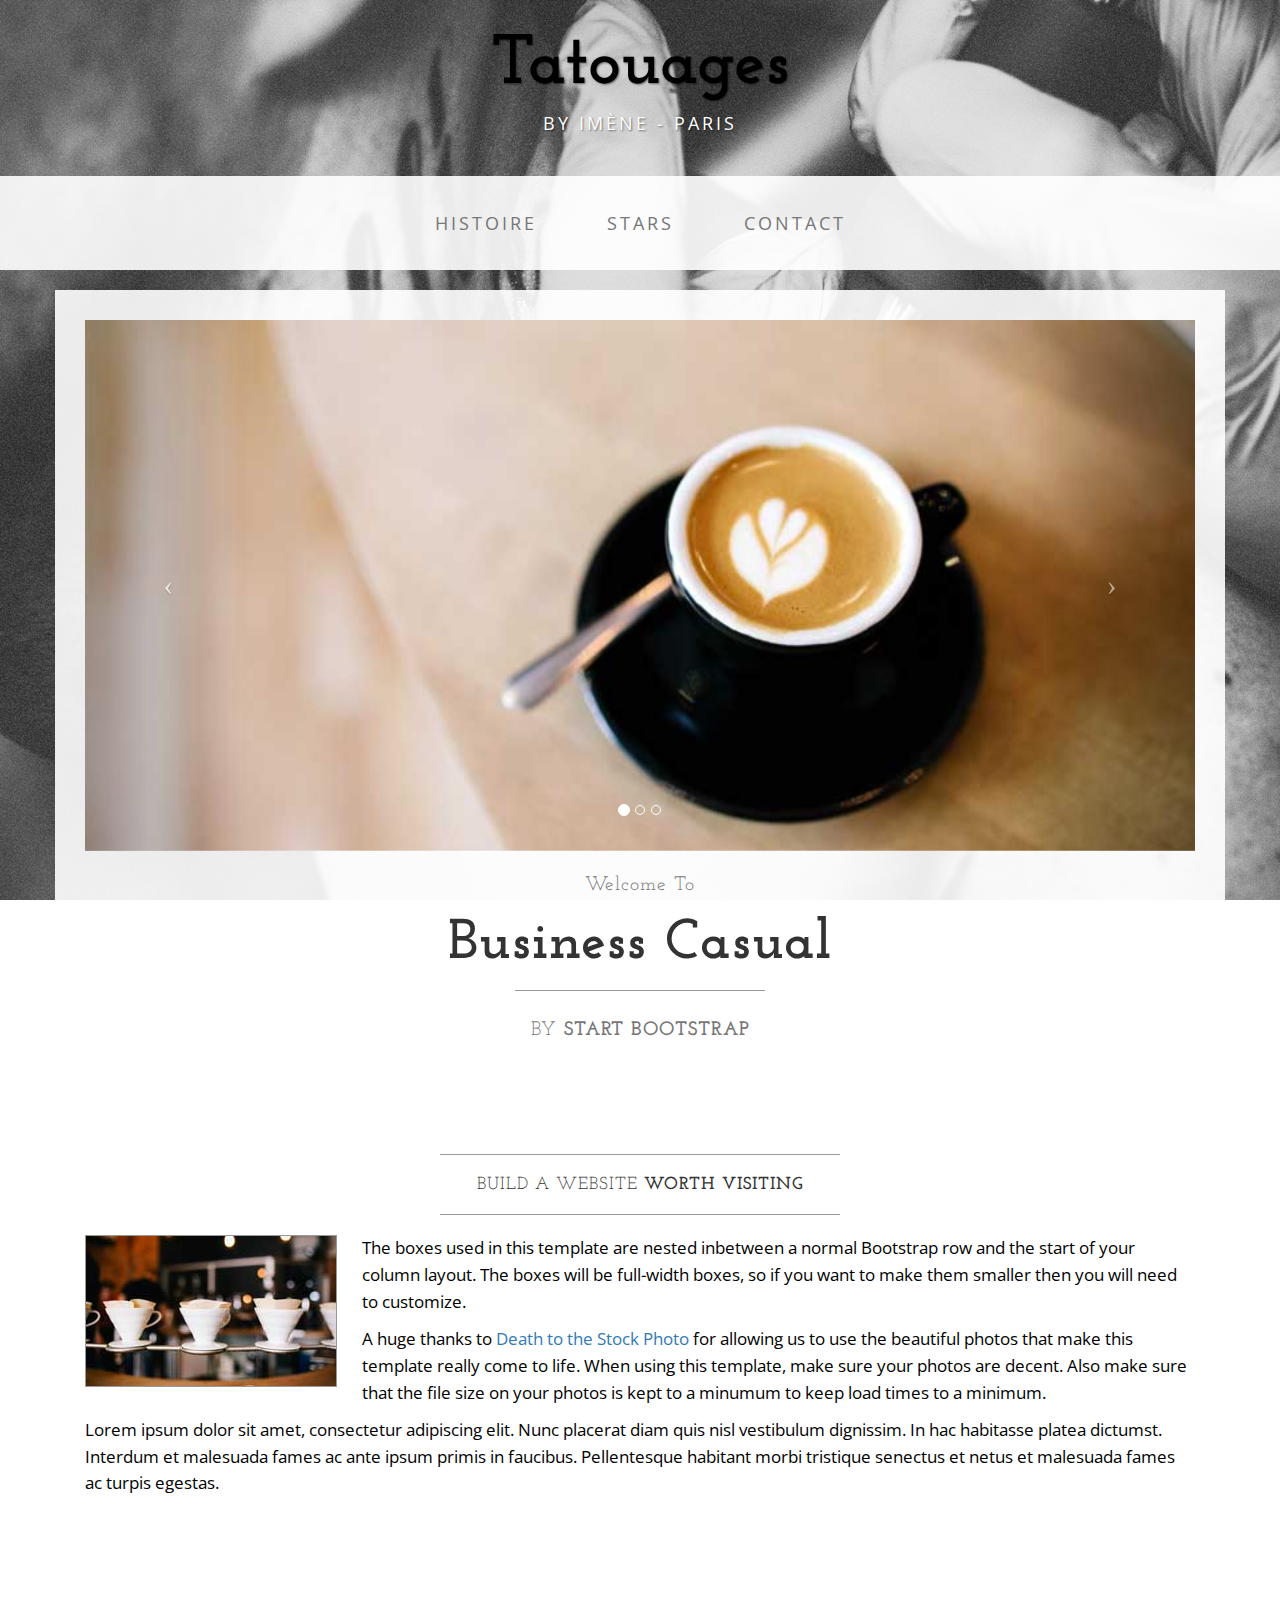
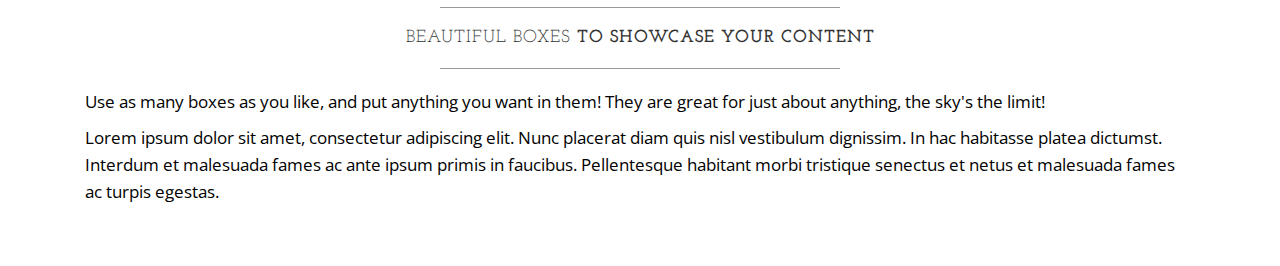
<file: index.html>
<!DOCTYPE html>
<html lang="en">

<head>

    <meta charset="utf-8">
    <meta http-equiv="X-UA-Compatible" content="IE=edge">
    <meta name="viewport" content="width=device-width, initial-scale=1">
    <meta name="description" content="">
    <meta name="author" content="">

    <title>Tatouage By Imène</title>

    <!-- Bootstrap Core CSS -->
    <link href="css/bootstrap.min.css" rel="stylesheet">

    <!-- Custom CSS -->
    <link href="css/business-casual.css" rel="stylesheet">

    <!-- Fonts -->
    <link href="http://fonts.googleapis.com/css?family=Open+Sans:300italic,400italic,600italic,700italic,800italic,400,300,600,700,800" rel="stylesheet" type="text/css">
    <link href="http://fonts.googleapis.com/css?family=Josefin+Slab:100,300,400,600,700,100italic,300italic,400italic,600italic,700italic" rel="stylesheet" type="text/css">


</head>

<body>

    <div class="brand" id="MainTitleScript">Tatouages</div>
    <div class="address-bar">by Imène - Paris</div>

    <!-- MENU -->
    <nav class="navbar navbar-default" role="navigation">
        <div class="container">
            <!-- Brand and toggle get grouped for better mobile display -->
            <div class="navbar-header">
                <button type="button" class="navbar-toggle" data-toggle="collapse" data-target="#bs-example-navbar-collapse-1">
                    <span class="sr-only">Toggle navigation</span>
                    <span class="icon-bar"></span>
                    <span class="icon-bar"></span>
                    <span class="icon-bar"></span>
                </button>
                <!-- navbar-brand is hidden on larger screens, but visible when the menu is collapsed -->
                <a class="navbar-brand" href="index.html">Business Casual</a>
            </div>
            <!-- Collect the nav links, forms, and other content for toggling -->
            <div class="collapse navbar-collapse" id="bs-example-navbar-collapse-1">
                <ul class="nav navbar-nav">
<!--
                    <li>
                        <a href="index.html">Acceuil</a>
                    </li>
-->
                    <li>
                        <a href="histoire.html">Histoire</a>
                    </li>
                    <li>
                        <a href="stars.html">Stars</a>
                    </li>
                    <li>
                        <a href="contact.html">Contact</a>
                    </li>
                </ul>
            </div>
            <!-- /.navbar-collapse -->
        </div>
        <!-- /.container -->
    </nav>

    <div class="container">

        <div class="row">
            <div class="box">
                <div class="col-lg-12 text-center">
                    <div id="carousel-example-generic" class="carousel slide">
                        <!-- Indicators -->
                        <ol class="carousel-indicators hidden-xs">
                            <li data-target="#carousel-example-generic" data-slide-to="0" class="active"></li>
                            <li data-target="#carousel-example-generic" data-slide-to="1"></li>
                            <li data-target="#carousel-example-generic" data-slide-to="2"></li>
                        </ol>

                        <!-- Wrapper for slides -->
                        <div class="carousel-inner">
                            <div class="item active">
                                <img class="img-responsive img-full" src="img/slide-1.jpg" alt="">
                            </div>
                            <div class="item">
                                <img class="img-responsive img-full" src="img/slide-2.jpg" alt="">
                            </div>
                            <div class="item">
                                <img class="img-responsive img-full" src="img/slide-3.jpg" alt="">
                            </div>
                        </div>

                        <!-- Controls -->
                        <a class="left carousel-control" href="#carousel-example-generic" data-slide="prev">
                            <span class="icon-prev"></span>
                        </a>
                        <a class="right carousel-control" href="#carousel-example-generic" data-slide="next">
                            <span class="icon-next"></span>
                        </a>
                    </div>
                    <h2 class="brand-before">
                        <small>Welcome to</small>
                    </h2>
                    <h1 class="brand-name">Business Casual</h1>
                    <hr class="tagline-divider">
                    <h2>
                        <small>By
                            <strong>Start Bootstrap</strong>
                        </small>
                    </h2>
                </div>
            </div>
        </div>

        <div class="row">
            <div class="box">
                <div class="col-lg-12">
                    <hr>
                    <h2 class="intro-text text-center">Build a website
                        <strong>worth visiting</strong>
                    </h2>
                    <hr>
                    <img class="img-responsive img-border img-left" src="img/intro-pic.jpg" alt="">
                    <hr class="visible-xs">
                    <p>The boxes used in this template are nested inbetween a normal Bootstrap row and the start of your column layout. The boxes will be full-width boxes, so if you want to make them smaller then you will need to customize.</p>
                    <p>A huge thanks to <a href="http://join.deathtothestockphoto.com/" target="_blank">Death to the Stock Photo</a> for allowing us to use the beautiful photos that make this template really come to life. When using this template, make sure your photos are decent. Also make sure that the file size on your photos is kept to a minumum to keep load times to a minimum.</p>
                    <p>Lorem ipsum dolor sit amet, consectetur adipiscing elit. Nunc placerat diam quis nisl vestibulum dignissim. In hac habitasse platea dictumst. Interdum et malesuada fames ac ante ipsum primis in faucibus. Pellentesque habitant morbi tristique senectus et netus et malesuada fames ac turpis egestas.</p>
                </div>
            </div>
        </div>

        <div class="row">
            <div class="box">
                <div class="col-lg-12">
                    <hr>
                    <h2 class="intro-text text-center">Beautiful boxes
                        <strong>to showcase your content</strong>
                    </h2>
                    <hr>
                    <p>Use as many boxes as you like, and put anything you want in them! They are great for just about anything, the sky's the limit!</p>
                    <p>Lorem ipsum dolor sit amet, consectetur adipiscing elit. Nunc placerat diam quis nisl vestibulum dignissim. In hac habitasse platea dictumst. Interdum et malesuada fames ac ante ipsum primis in faucibus. Pellentesque habitant morbi tristique senectus et netus et malesuada fames ac turpis egestas.</p>
                </div>
            </div>
        </div>

    </div>
    <!-- /.container -->



    <!-- jQuery -->
    <script src="js/jquery.js"></script>

    <!-- Bootstrap Core JavaScript -->
    <script src="js/bootstrap.min.js"></script>

    <!-- Script to Activate the Carousel -->
    <script>
    $('.carousel').carousel({
        interval: 5000 //changes the speed
    })
    </script>

</body>

</html>
</file>
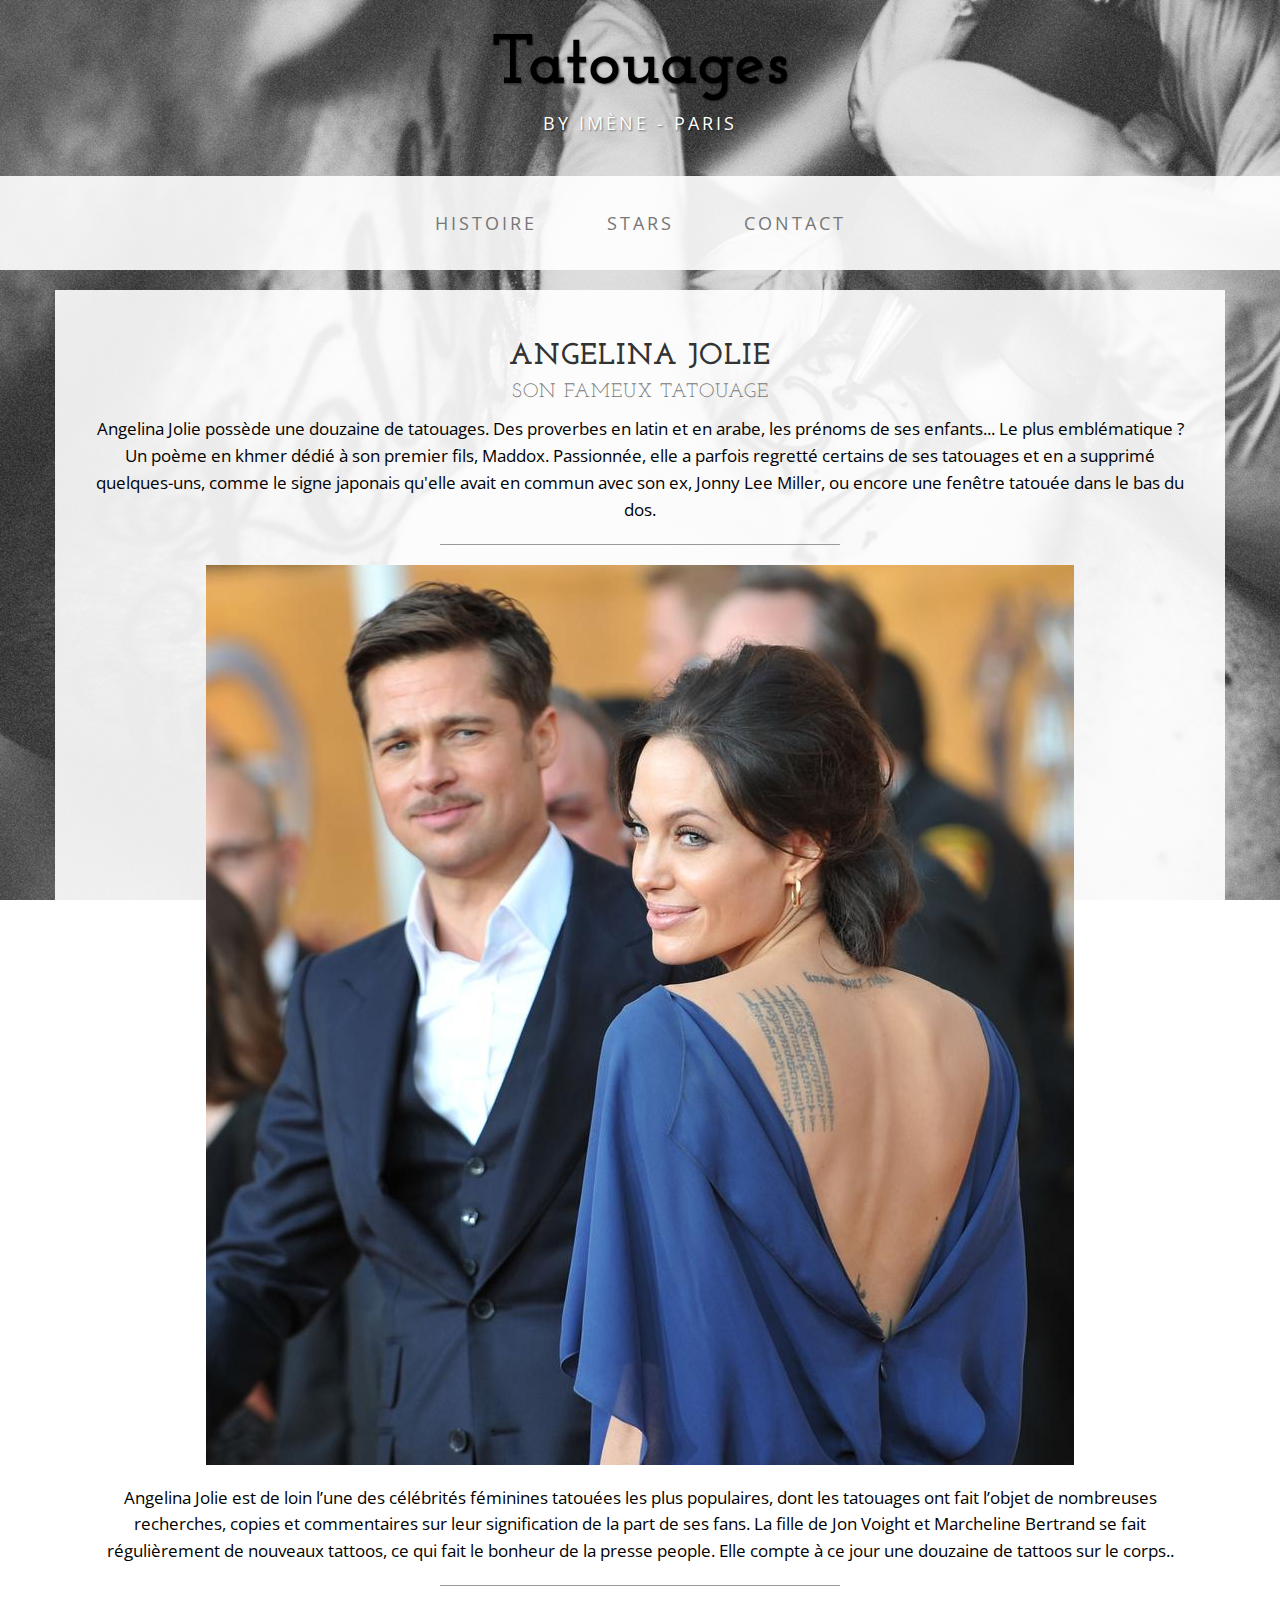
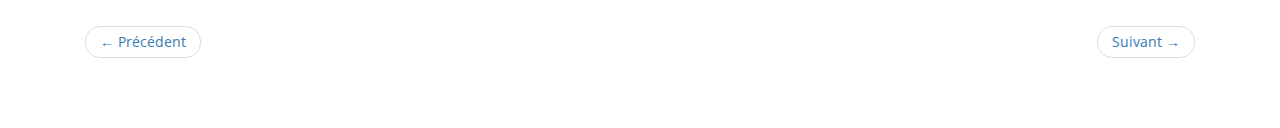
<file: angelina.html>
<!DOCTYPE html>
<html lang="en">

<head>

    <meta charset="utf-8">
    <meta http-equiv="X-UA-Compatible" content="IE=edge">
    <meta name="viewport" content="width=device-width, initial-scale=1">
    <meta name="description" content="">
    <meta name="author" content="">

    <title>Blog - Business Casual - Start Bootstrap Theme</title>

    <!-- Bootstrap Core CSS -->
    <link href="css/bootstrap.min.css" rel="stylesheet">

    <!-- Custom CSS -->
    <link href="css/business-casual.css" rel="stylesheet">

    <!-- Fonts -->
    <link href="http://fonts.googleapis.com/css?family=Open+Sans:300italic,400italic,600italic,700italic,800italic,400,300,600,700,800" rel="stylesheet" type="text/css">
    <link href="http://fonts.googleapis.com/css?family=Josefin+Slab:100,300,400,600,700,100italic,300italic,400italic,600italic,700italic" rel="stylesheet" type="text/css">

    <!-- HTML5 Shim and Respond.js IE8 support of HTML5 elements and media queries -->
    <!-- WARNING: Respond.js doesn't work if you view the page via file:// -->
    <!--[if lt IE 9]>
        <script src="https://oss.maxcdn.com/libs/html5shiv/3.7.0/html5shiv.js"></script>
        <script src="https://oss.maxcdn.com/libs/respond.js/1.4.2/respond.min.js"></script>
    <![endif]-->

</head>

<body>

    <div class="brand" id="MainTitleScript">Tatouages</div>
    <div class="address-bar">by Imène - Paris</div>

    <!-- MENU -->
    <nav class="navbar navbar-default" role="navigation">
        <div class="container">
            <!-- Brand and toggle get grouped for better mobile display -->
            <div class="navbar-header">
                <button type="button" class="navbar-toggle" data-toggle="collapse" data-target="#bs-example-navbar-collapse-1">
                    <span class="sr-only">Toggle navigation</span>
                    <span class="icon-bar"></span>
                    <span class="icon-bar"></span>
                    <span class="icon-bar"></span>
                </button>
                <!-- navbar-brand is hidden on larger screens, but visible when the menu is collapsed -->
                <a class="navbar-brand" href="index.html">Business Casual</a>
            </div>
            <!-- Collect the nav links, forms, and other content for toggling -->
            <div class="collapse navbar-collapse" id="bs-example-navbar-collapse-1">
                <ul class="nav navbar-nav">
<!--
                    <li>
                        <a href="index.html">Acceuil</a>
                    </li>
-->
                    <li>
                        <a href="histoire.html">Histoire</a>
                    </li>
                    <li>
                        <a href="stars.html">Stars</a>
                    </li>
                    <li>
                        <a href="contact.html">Contact</a>
                    </li>
                </ul>
            </div>
            <!-- /.navbar-collapse -->
        </div>
        <!-- /.container -->
    </nav>

    <div class="container">

        <div class="row">
            <div class="box">

               
                <div class="col-lg-12 text-center">
                    <h2>Angelina Jolie
                        <br>
                        <small>Son fameux tatouage</small>
                    </h2>
                    <p>Angelina Jolie possède une douzaine de tatouages. Des proverbes en latin et en arabe, les prénoms de ses enfants... Le plus emblématique ? Un poème en khmer dédié à son premier fils, Maddox. Passionnée, elle a parfois regretté certains de ses tatouages et en a supprimé quelques-uns, comme le signe japonais qu'elle avait en commun avec son ex, Jonny Lee Miller, ou encore une fenêtre tatouée dans le bas du dos.</p>
                    <hr>
                </div>
                <div class="col-lg-12 text-center">
                    <img  src="img/angelina.jpg" alt="">
                    <br><br>
                    <p>Angelina Jolie est de loin l’une des célébrités féminines tatouées les plus populaires, dont les tatouages ont fait l’objet de nombreuses recherches, copies et commentaires sur leur signification de la part de ses fans. La fille de Jon Voight et Marcheline Bertrand se fait régulièrement de nouveaux tattoos, ce qui fait le bonheur de la presse people. Elle compte à ce jour une douzaine de tattoos sur le corps..</p>
                    <hr>
                </div>
                <div class="col-lg-12 text-center">
                    <ul class="pager">
                        <li class="previous"><a href="stars.html">&larr; Précédent</a>
                        </li>
                        <li class="next"><a href="stars.html">Suivant &rarr;</a>
                        </li>
                    </ul>
                </div>
            </div>
        </div>

    </div>
    <!-- /.container -->



    <!-- jQuery -->
    <script src="js/jquery.js"></script>

    <!-- Bootstrap Core JavaScript -->
    <script src="js/bootstrap.min.js"></script>

</body>

</html>
</file>
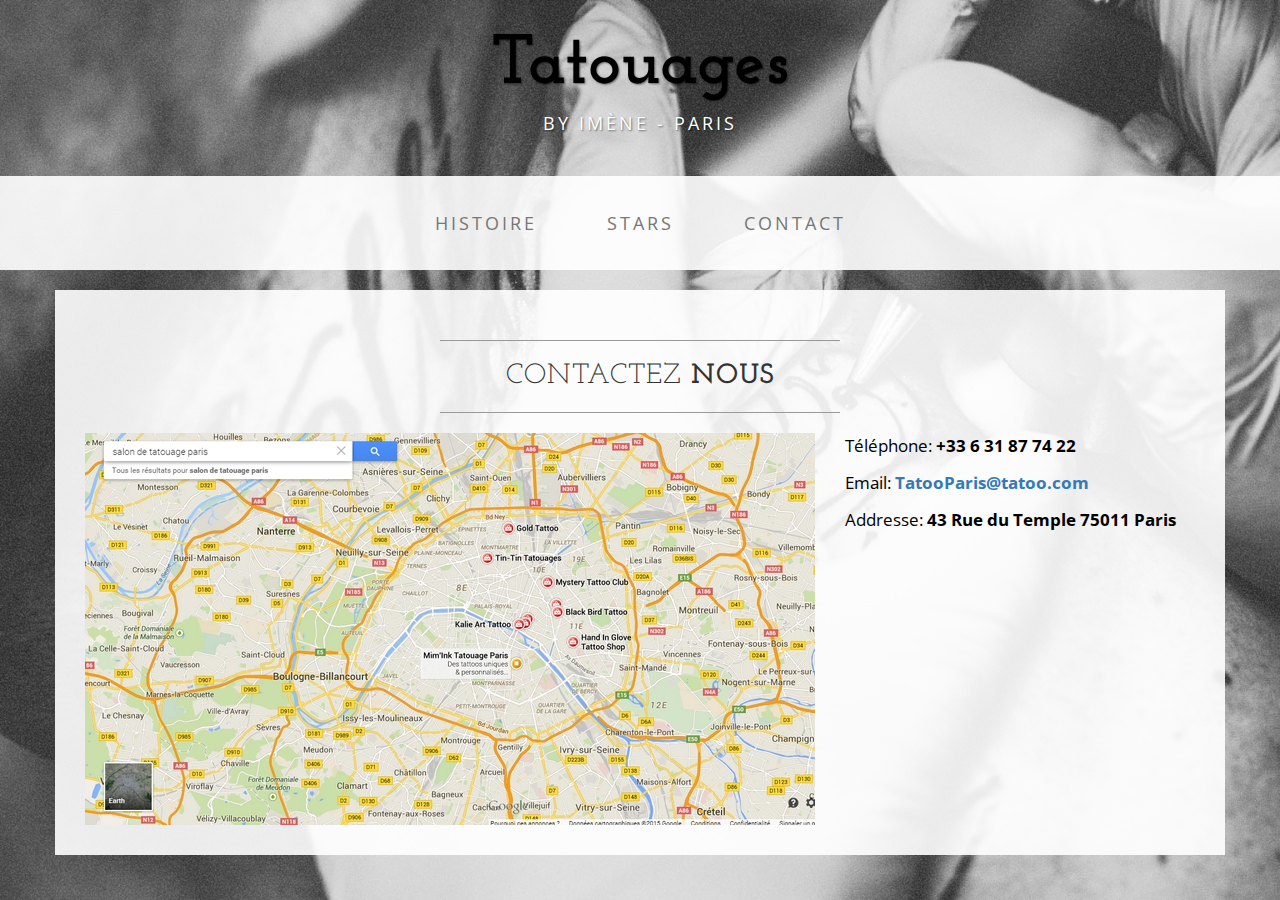
<file: contact.html>
<!DOCTYPE html>
<html lang="en">

<head>

    <meta charset="utf-8">
    <meta http-equiv="X-UA-Compatible" content="IE=edge">
    <meta name="viewport" content="width=device-width, initial-scale=1">
    <meta name="description" content="">
    <meta name="author" content="">

    <title>Contact - Business Casual - Start Bootstrap Theme</title>

    <!-- Bootstrap Core CSS -->
    <link href="css/bootstrap.min.css" rel="stylesheet">

    <!-- Custom CSS -->
    <link href="css/business-casual.css" rel="stylesheet">

    <!-- Fonts -->
    <link href="http://fonts.googleapis.com/css?family=Open+Sans:300italic,400italic,600italic,700italic,800italic,400,300,600,700,800" rel="stylesheet" type="text/css">
    <link href="http://fonts.googleapis.com/css?family=Josefin+Slab:100,300,400,600,700,100italic,300italic,400italic,600italic,700italic" rel="stylesheet" type="text/css">

    <!-- HTML5 Shim and Respond.js IE8 support of HTML5 elements and media queries -->
    <!-- WARNING: Respond.js doesn't work if you view the page via file:// -->
    <!--[if lt IE 9]>
        <script src="https://oss.maxcdn.com/libs/html5shiv/3.7.0/html5shiv.js"></script>
        <script src="https://oss.maxcdn.com/libs/respond.js/1.4.2/respond.min.js"></script>
    <![endif]-->

</head>

<body>

    <div class="brand" id="MainTitleScript">Tatouages</div>
    <div class="address-bar">by Imène - Paris</div>

    <!-- MENU -->
    <nav class="navbar navbar-default" role="navigation">
        <div class="container">
            <!-- Brand and toggle get grouped for better mobile display -->
            <div class="navbar-header">
                <button type="button" class="navbar-toggle" data-toggle="collapse" data-target="#bs-example-navbar-collapse-1">
                    <span class="sr-only">Toggle navigation</span>
                    <span class="icon-bar"></span>
                    <span class="icon-bar"></span>
                    <span class="icon-bar"></span>
                </button>
                <!-- navbar-brand is hidden on larger screens, but visible when the menu is collapsed -->
                <a class="navbar-brand" href="index.html">Business Casual</a>
            </div>
            <!-- Collect the nav links, forms, and other content for toggling -->
            <div class="collapse navbar-collapse" id="bs-example-navbar-collapse-1">
                <ul class="nav navbar-nav">
<!--
                    <li>
                        <a href="index.html">Acceuil</a>
                    </li>
-->
                    <li>
                        <a href="histoire.html">Histoire</a>
                    </li>
                    <li>
                        <a href="stars.html">Stars</a>
                    </li>
                    <li>
                        <a href="contact.html">Contact</a>
                    </li>
                </ul>
            </div>
            <!-- /.navbar-collapse -->
        </div>
        <!-- /.container -->
    </nav>

    <div class="container">

        <div class="row">
            <div class="box">
                <div class="col-lg-12">
                    <hr>
                    <h2 class="intro-text text-center" style="font-size: 2em">Contactez
                        <strong>Nous</strong>
                    </h2>
                    <hr>
                </div>
                <div class="col-md-8">
                    <img src="img/map.jpg" alt="">
                </div>
                <div class="col-md-4">
                    <p>Téléphone:
                        <strong>+33 6 31 87 74 22</strong>
                    </p>
                    <p>Email:
                        <strong><a href="mailto:tatooparis@tatoo.com">TatooParis@tatoo.com</a></strong>
                    </p>
                    <p>Addresse:
                        <strong>43 Rue du Temple 75011 Paris</strong>
                    </p>
                </div>
                <div class="clearfix"></div>
            </div>
        </div>

        
    <!-- /.container -->



    <!-- jQuery -->
    <script src="js/jquery.js"></script>

    <!-- Bootstrap Core JavaScript -->
    <script src="js/bootstrap.min.js"></script>

</body>

</html>
</file>
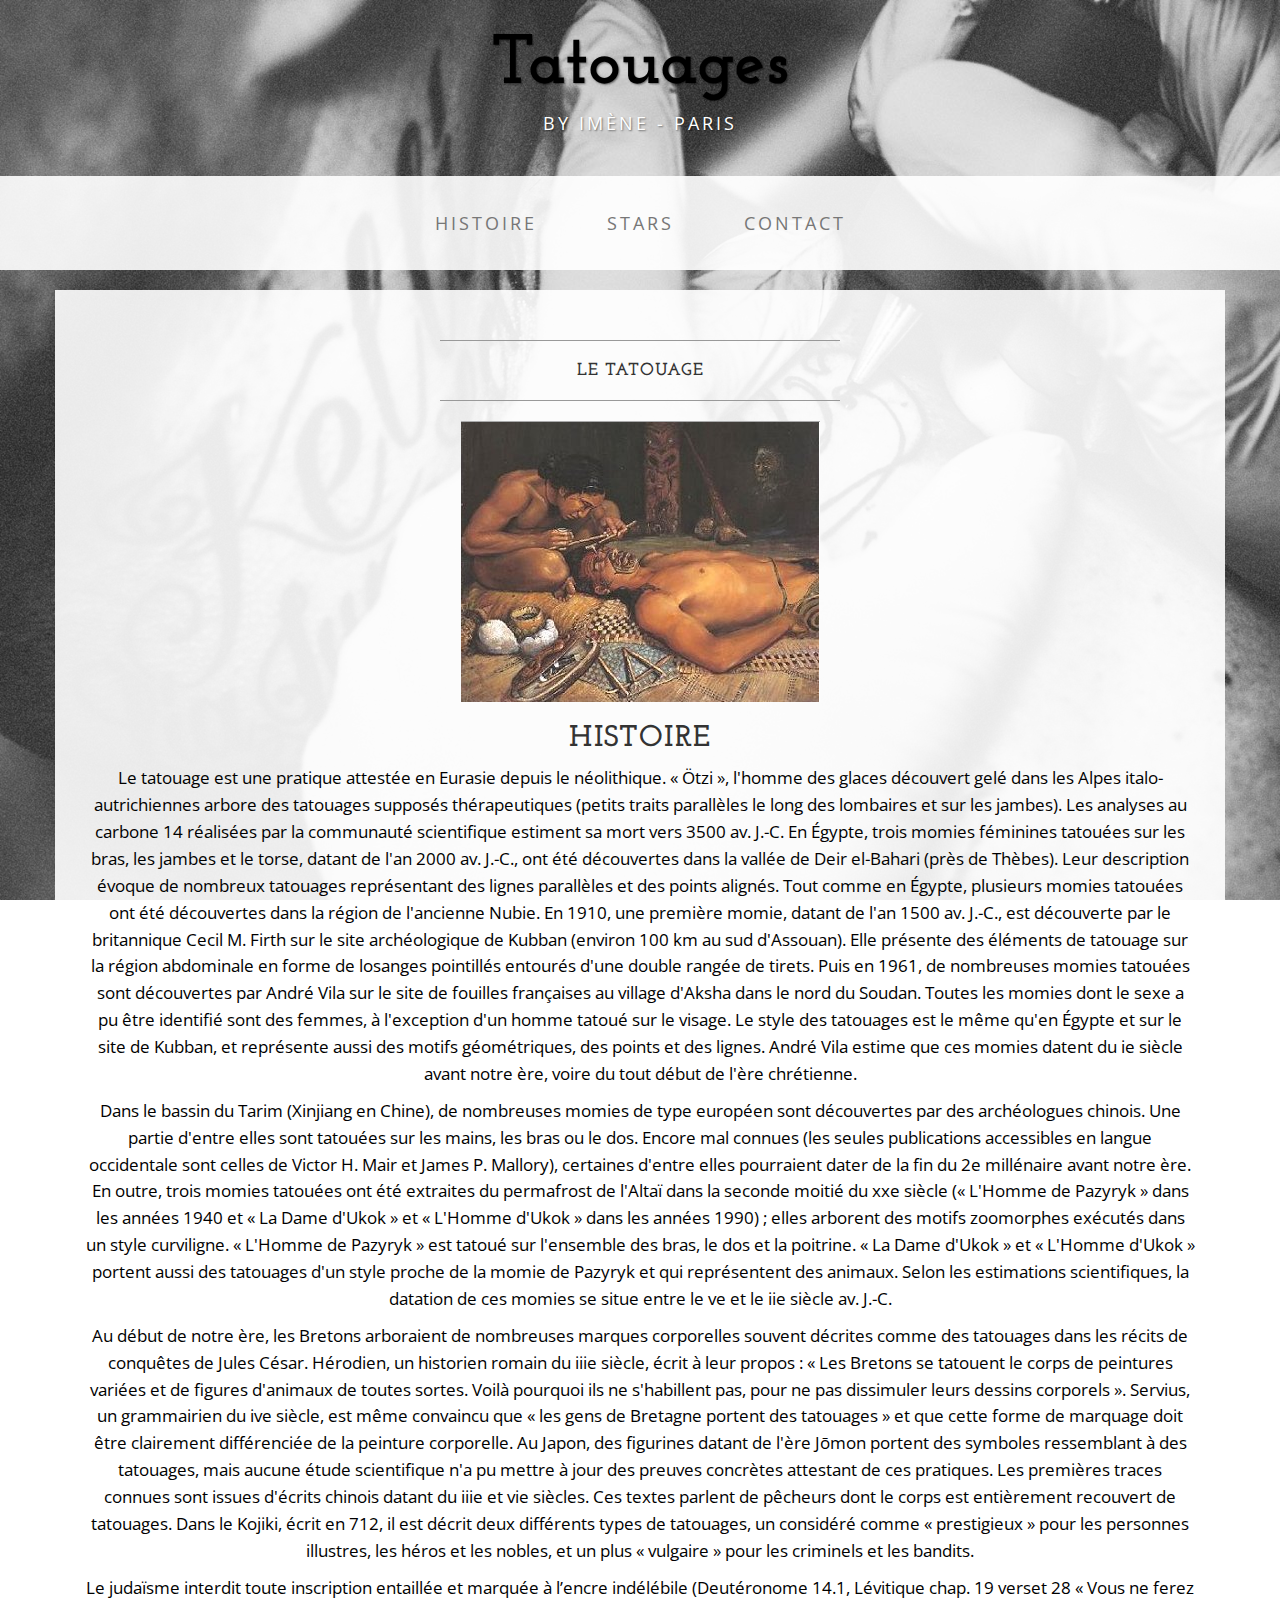
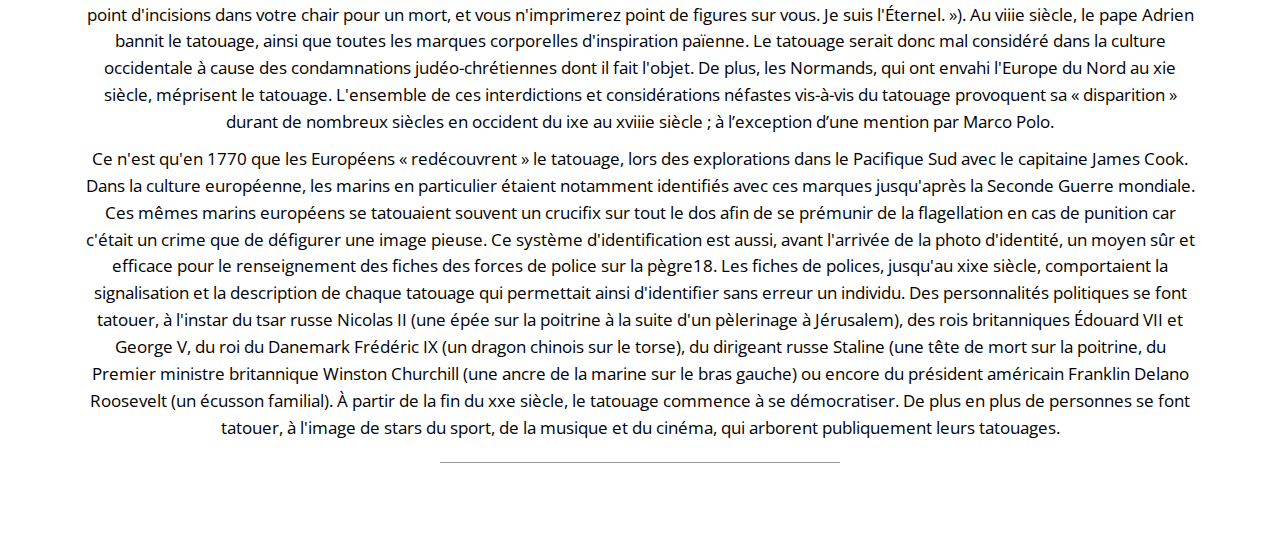
<file: histoire.html>
<!DOCTYPE html>
<html lang="en">

<head>

    <meta charset="utf-8">
    <meta http-equiv="X-UA-Compatible" content="IE=edge">
    <meta name="viewport" content="width=device-width, initial-scale=1">
    <meta name="description" content="">
    <meta name="author" content="">

    <title>Histoire - Business Casual - Start Bootstrap Theme</title>

    <!-- Bootstrap Core CSS -->
    <link href="css/bootstrap.min.css" rel="stylesheet">

    <!-- Custom CSS -->
    <link href="css/business-casual.css" rel="stylesheet">

    <!-- Fonts -->
    <link href="http://fonts.googleapis.com/css?family=Open+Sans:300italic,400italic,600italic,700italic,800italic,400,300,600,700,800" rel="stylesheet" type="text/css">
    <link href="http://fonts.googleapis.com/css?family=Josefin+Slab:100,300,400,600,700,100italic,300italic,400italic,600italic,700italic" rel="stylesheet" type="text/css">

    <!-- HTML5 Shim and Respond.js IE8 support of HTML5 elements and media queries -->
    <!-- WARNING: Respond.js doesn't work if you view the page via file:// -->
    <!--[if lt IE 9]>
        <script src="https://oss.maxcdn.com/libs/html5shiv/3.7.0/html5shiv.js"></script>
        <script src="https://oss.maxcdn.com/libs/respond.js/1.4.2/respond.min.js"></script>
    <![endif]-->

</head>

<body>

    <div class="brand" id="MainTitleScript">Tatouages</div>
    <div class="address-bar">by Imène - Paris</div>

    <!-- MENU -->
    <nav class="navbar navbar-default" role="navigation">
        <div class="container">
            <!-- Brand and toggle get grouped for better mobile display -->
            <div class="navbar-header">
                <button type="button" class="navbar-toggle" data-toggle="collapse" data-target="#bs-example-navbar-collapse-1">
                    <span class="sr-only">Toggle navigation</span>
                    <span class="icon-bar"></span>
                    <span class="icon-bar"></span>
                    <span class="icon-bar"></span>
                </button>
                <!-- navbar-brand is hidden on larger screens, but visible when the menu is collapsed -->
                <a class="navbar-brand" href="index.html">Business Casual</a>
            </div>
            <!-- Collect the nav links, forms, and other content for toggling -->
            <div class="collapse navbar-collapse" id="bs-example-navbar-collapse-1">
                <ul class="nav navbar-nav">
<!--
                    <li>
                        <a href="index.html">Acceuil</a>
                    </li>
-->
                    <li>
                        <a href="histoire.html">Histoire</a>
                    </li>
                    <li>
                        <a href="stars.html">Stars</a>
                    </li>
                    <li>
                        <a href="contact.html">Contact</a>
                    </li>
                </ul>
            </div>
            <!-- /.navbar-collapse -->
        </div>
        <!-- /.container -->
    </nav>

   <div class="container">

        <div class="row">
            <div class="box">
                <div class="col-lg-12">
                    <hr>
                    <h2 class="intro-text text-center">
                        <strong>Le tatouage</strong>
                    </h2>
                    <hr>
                </div>
                <div class="col-lg-12 text-center">
                    <img src="img/tatoo.png" alt="">
                    <h2>Histoire</h2>
                    <p>
                        Le tatouage est une pratique attestée en Eurasie depuis le néolithique. « Ötzi », l'homme des glaces découvert gelé dans les Alpes italo-autrichiennes arbore des tatouages supposés thérapeutiques (petits traits parallèles le long des lombaires et sur les jambes). Les analyses au carbone 14 réalisées par la communauté scientifique estiment sa mort vers 3500 av. J.-C. En Égypte, trois momies féminines tatouées sur les bras, les jambes et le torse, datant de l'an 2000 av. J.-C., ont été découvertes dans la vallée de Deir el-Bahari (près de Thèbes). Leur description évoque de nombreux tatouages représentant des lignes parallèles et des points alignés. Tout comme en Égypte, plusieurs momies tatouées ont été découvertes dans la région de l'ancienne Nubie. En 1910, une première momie, datant de l'an 1500 av. J.-C., est découverte par le britannique Cecil M. Firth sur le site archéologique de Kubban (environ 100 km au sud d'Assouan). Elle présente des éléments de tatouage sur la région abdominale en forme de losanges pointillés entourés d'une double rangée de tirets. Puis en 1961, de nombreuses momies tatouées sont découvertes par André Vila sur le site de fouilles françaises au village d'Aksha dans le nord du Soudan. Toutes les momies dont le sexe a pu être identifié sont des femmes, à l'exception d'un homme tatoué sur le visage. Le style des tatouages est le même qu'en Égypte et sur le site de Kubban, et représente aussi des motifs géométriques, des points et des lignes. André Vila estime que ces momies datent du ie siècle avant notre ère, voire du tout début de l'ère chrétienne.
</p>
                        <p>
Dans le bassin du Tarim (Xinjiang en Chine), de nombreuses momies de type européen sont découvertes par des archéologues chinois. Une partie d'entre elles sont tatouées sur les mains, les bras ou le dos. Encore mal connues (les seules publications accessibles en langue occidentale sont celles de Victor H. Mair et James P. Mallory), certaines d'entre elles pourraient dater de la fin du 2e millénaire avant notre ère. En outre, trois momies tatouées ont été extraites du permafrost de l'Altaï dans la seconde moitié du xxe siècle (« L'Homme de Pazyryk » dans les années 1940 et « La Dame d'Ukok » et « L'Homme d'Ukok » dans les années 1990) ; elles arborent des motifs zoomorphes exécutés dans un style curviligne. « L'Homme de Pazyryk » est tatoué sur l'ensemble des bras, le dos et la poitrine. « La Dame d'Ukok » et « L'Homme d'Ukok » portent aussi des tatouages d'un style proche de la momie de Pazyryk et qui représentent des animaux. Selon les estimations scientifiques, la datation de ces momies se situe entre le ve et le iie siècle av. J.-C.
</p>
                        <p>
Au début de notre ère, les Bretons arboraient de nombreuses marques corporelles souvent décrites comme des tatouages dans les récits de conquêtes de Jules César. Hérodien, un historien romain du iiie siècle, écrit à leur propos : « Les Bretons se tatouent le corps de peintures variées et de figures d'animaux de toutes sortes. Voilà pourquoi ils ne s'habillent pas, pour ne pas dissimuler leurs dessins corporels ». Servius, un grammairien du ive siècle, est même convaincu que « les gens de Bretagne portent des tatouages » et que cette forme de marquage doit être clairement différenciée de la peinture corporelle. Au Japon, des figurines datant de l'ère Jōmon portent des symboles ressemblant à des tatouages, mais aucune étude scientifique n'a pu mettre à jour des preuves concrètes attestant de ces pratiques. Les premières traces connues sont issues d'écrits chinois datant du iiie et vie siècles. Ces textes parlent de pêcheurs dont le corps est entièrement recouvert de tatouages. Dans le Kojiki, écrit en 712, il est décrit deux différents types de tatouages, un considéré comme « prestigieux » pour les personnes illustres, les héros et les nobles, et un plus « vulgaire » pour les criminels et les bandits.
</p>
                        <p>
Le judaïsme interdit toute inscription entaillée et marquée à l’encre indélébile (Deutéronome 14.1, Lévitique chap. 19 verset 28 « Vous ne ferez point d'incisions dans votre chair pour un mort, et vous n'imprimerez point de figures sur vous. Je suis l'Éternel. »). Au viiie siècle, le pape Adrien bannit le tatouage, ainsi que toutes les marques corporelles d'inspiration païenne. Le tatouage serait donc mal considéré dans la culture occidentale à cause des condamnations judéo-chrétiennes dont il fait l'objet. De plus, les Normands, qui ont envahi l'Europe du Nord au xie siècle, méprisent le tatouage. L'ensemble de ces interdictions et considérations néfastes vis-à-vis du tatouage provoquent sa « disparition » durant de nombreux siècles en occident du ixe au xviiie siècle ; à l’exception d’une mention par Marco Polo.
</p>
                        <p>
Ce n'est qu'en 1770 que les Européens « redécouvrent » le tatouage, lors des explorations dans le Pacifique Sud avec le capitaine James Cook. Dans la culture européenne, les marins en particulier étaient notamment identifiés avec ces marques jusqu'après la Seconde Guerre mondiale. Ces mêmes marins européens se tatouaient souvent un crucifix sur tout le dos afin de se prémunir de la flagellation en cas de punition car c'était un crime que de défigurer une image pieuse. Ce système d'identification est aussi, avant l'arrivée de la photo d'identité, un moyen sûr et efficace pour le renseignement des fiches des forces de police sur la pègre18. Les fiches de polices, jusqu'au xixe siècle, comportaient la signalisation et la description de chaque tatouage qui permettait ainsi d'identifier sans erreur un individu. Des personnalités politiques se font tatouer, à l'instar du tsar russe Nicolas II (une épée sur la poitrine à la suite d'un pèlerinage à Jérusalem), des rois britanniques Édouard VII et George V, du roi du Danemark Frédéric IX (un dragon chinois sur le torse), du dirigeant russe Staline (une tête de mort sur la poitrine, du Premier ministre britannique Winston Churchill (une ancre de la marine sur le bras gauche) ou encore du président américain Franklin Delano Roosevelt (un écusson familial). À partir de la fin du xxe siècle, le tatouage commence à se démocratiser. De plus en plus de personnes se font tatouer, à l'image de stars du sport, de la musique et du cinéma, qui arborent publiquement leurs tatouages.    
                    </p>
                    <hr>
                </div>

               
               
            </div>
        </div>

    </div>
    <!-- /.container -->



    <!-- jQuery -->
    <script src="js/jquery.js"></script>

    <!-- Bootstrap Core JavaScript -->
    <script src="js/bootstrap.min.js"></script>

</body>

</html>
</file>
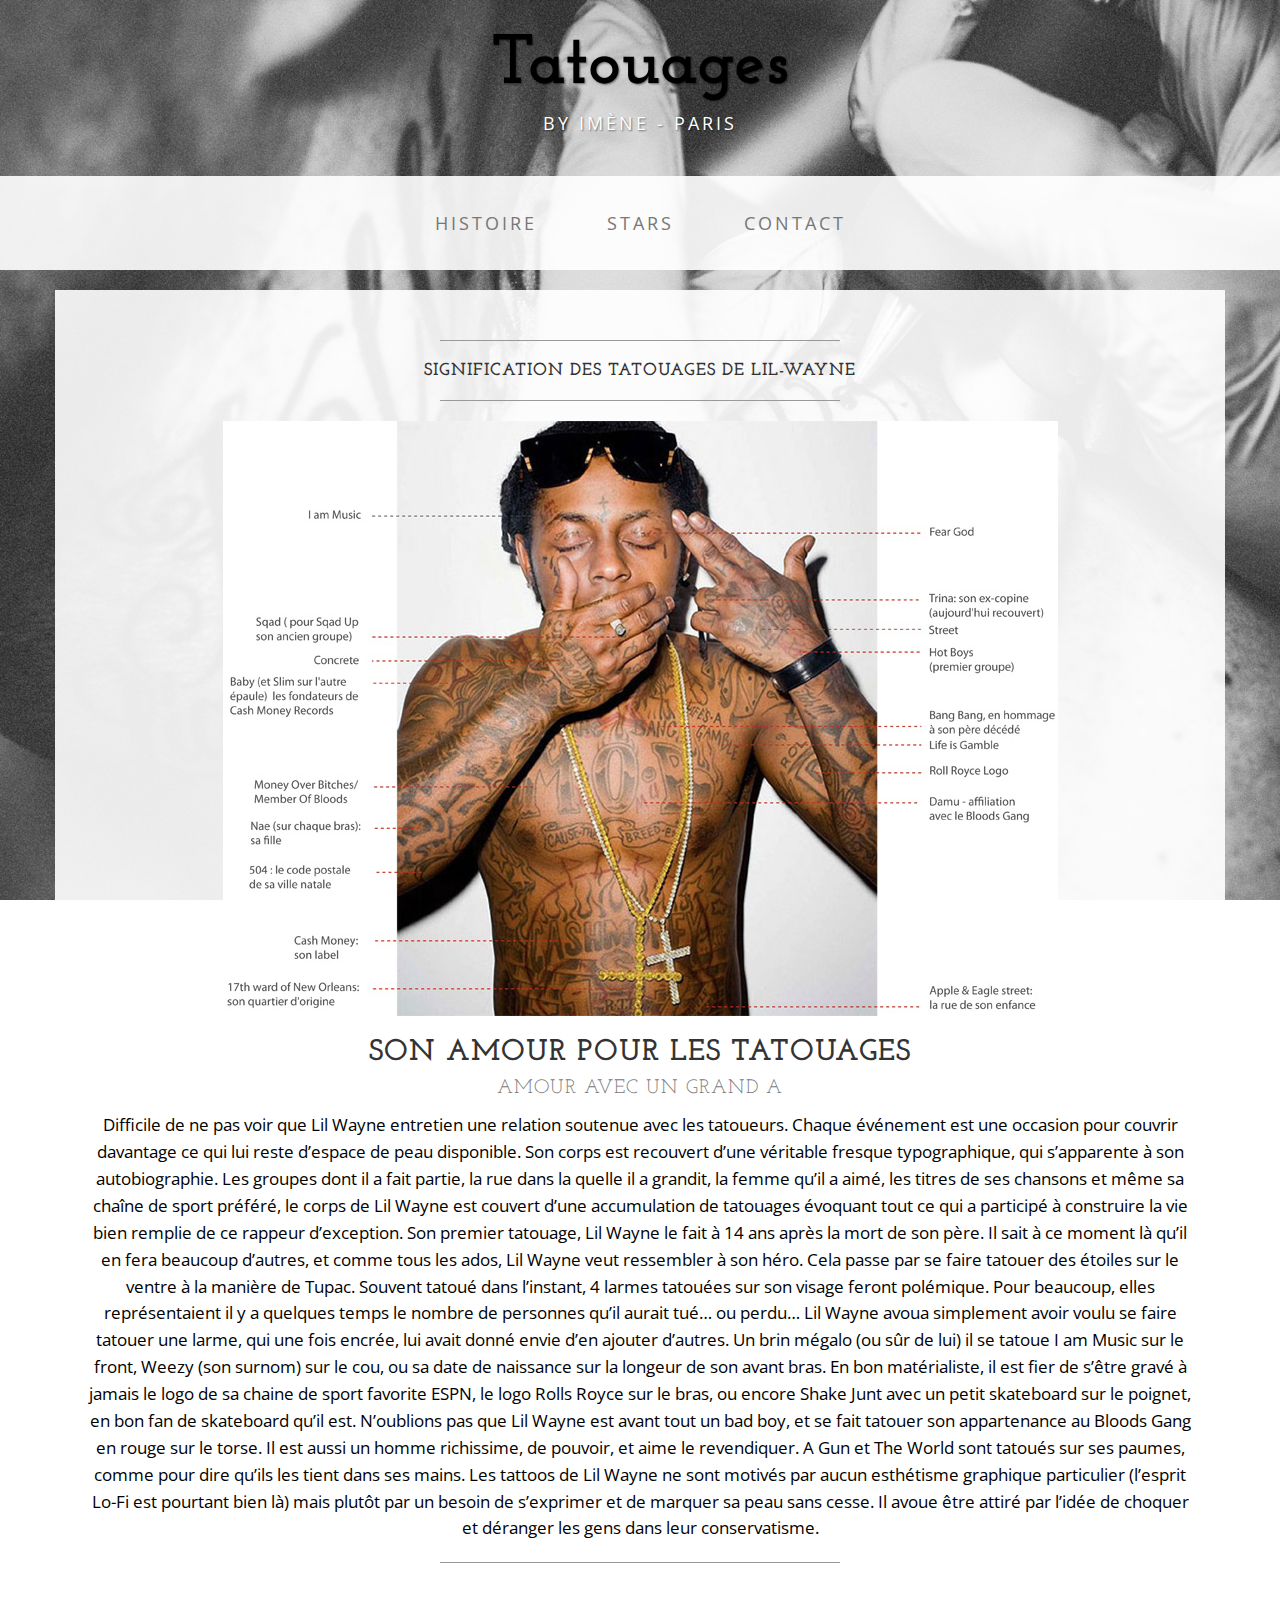
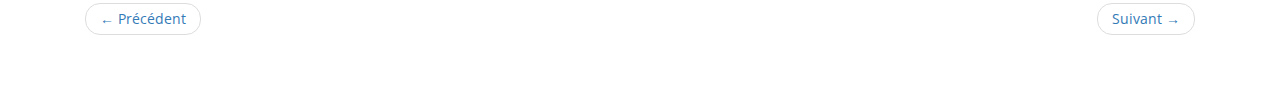
<file: stars.html>
<!DOCTYPE html>
<html lang="en">

<head>

    <meta charset="utf-8">
    <meta http-equiv="X-UA-Compatible" content="IE=edge">
    <meta name="viewport" content="width=device-width, initial-scale=1">
    <meta name="description" content="">
    <meta name="author" content="">

    <title>Blog - Business Casual - Start Bootstrap Theme</title>

    <!-- Bootstrap Core CSS -->
    <link href="css/bootstrap.min.css" rel="stylesheet">

    <!-- Custom CSS -->
    <link href="css/business-casual.css" rel="stylesheet">

    <!-- Fonts -->
    <link href="http://fonts.googleapis.com/css?family=Open+Sans:300italic,400italic,600italic,700italic,800italic,400,300,600,700,800" rel="stylesheet" type="text/css">
    <link href="http://fonts.googleapis.com/css?family=Josefin+Slab:100,300,400,600,700,100italic,300italic,400italic,600italic,700italic" rel="stylesheet" type="text/css">

    <!-- HTML5 Shim and Respond.js IE8 support of HTML5 elements and media queries -->
    <!-- WARNING: Respond.js doesn't work if you view the page via file:// -->
    <!--[if lt IE 9]>
        <script src="https://oss.maxcdn.com/libs/html5shiv/3.7.0/html5shiv.js"></script>
        <script src="https://oss.maxcdn.com/libs/respond.js/1.4.2/respond.min.js"></script>
    <![endif]-->

</head>

<body>

    <div class="brand" id="MainTitleScript">Tatouages</div>
    <div class="address-bar">by Imène - Paris</div>

    <!-- MENU -->
    <nav class="navbar navbar-default" role="navigation">
        <div class="container">
            <!-- Brand and toggle get grouped for better mobile display -->
            <div class="navbar-header">
                <button type="button" class="navbar-toggle" data-toggle="collapse" data-target="#bs-example-navbar-collapse-1">
                    <span class="sr-only">Toggle navigation</span>
                    <span class="icon-bar"></span>
                    <span class="icon-bar"></span>
                    <span class="icon-bar"></span>
                </button>
                <!-- navbar-brand is hidden on larger screens, but visible when the menu is collapsed -->
                <a class="navbar-brand" href="index.html">Business Casual</a>
            </div>
            <!-- Collect the nav links, forms, and other content for toggling -->
            <div class="collapse navbar-collapse" id="bs-example-navbar-collapse-1">
                <ul class="nav navbar-nav">
<!--
                    <li>
                        <a href="index.html">Acceuil</a>
                    </li>
-->
                    <li>
                        <a href="histoire.html">Histoire</a>
                    </li>
                    <li>
                        <a href="stars.html">Stars</a>
                    </li>
                    <li>
                        <a href="contact.html">Contact</a>
                    </li>
                </ul>
            </div>
            <!-- /.navbar-collapse -->
        </div>
        <!-- /.container -->
    </nav>

    <div class="container">

        <div class="row">
            <div class="box">
                <div class="col-lg-12">
                    <hr>
                    <h2 class="intro-text text-center">
                        <strong>Signification des tatouages de Lil-wayne</strong>
                    </h2>
                    <hr>
                </div>
                <div class="col-lg-12 text-center">
                    <img src="img/lil-wayne.jpg" alt="">
                    <h2>Son Amour pour les tatouages
                        <br>
                        <small>Amour avec un grand A</small>
                    </h2>
                    <p>Difficile de ne pas voir que Lil Wayne entretien une relation soutenue avec les tatoueurs. Chaque événement est une occasion pour couvrir davantage ce qui lui reste d’espace de peau disponible. Son corps est recouvert d’une véritable fresque typographique, qui s’apparente à son autobiographie. Les groupes dont il a fait partie, la rue dans la quelle il a grandit, la femme qu’il a aimé, les titres de ses chansons et même sa chaîne de sport préféré, le corps de Lil Wayne est couvert d’une accumulation de tatouages évoquant tout ce qui a participé à construire la vie bien remplie de ce rappeur d’exception.

Son premier tatouage, Lil Wayne le fait à 14 ans après la mort de son père. Il sait à ce moment là qu’il en fera beaucoup d’autres, et comme tous les ados, Lil Wayne veut ressembler à son héro. Cela passe par se faire tatouer des étoiles sur le ventre à la manière de Tupac.

Souvent tatoué dans l’instant, 4 larmes tatouées sur son visage feront polémique. Pour beaucoup, elles représentaient il y a quelques temps le nombre de personnes qu’il aurait tué… ou perdu… Lil Wayne avoua simplement avoir voulu se faire tatouer une larme, qui une fois encrée, lui avait donné envie d’en ajouter d’autres.

Un brin mégalo (ou sûr de lui) il se tatoue I am Music sur le front, Weezy (son surnom) sur le cou, ou sa date de naissance sur la longeur de son avant bras. En bon matérialiste, il est fier de s’être gravé à jamais le logo de sa chaine de sport favorite ESPN, le logo Rolls Royce sur le bras, ou encore Shake Junt avec un petit skateboard sur le poignet, en bon fan de skateboard qu’il est.

N’oublions pas que Lil Wayne est avant tout un bad boy, et se fait tatouer son appartenance au Bloods Gang en rouge sur le torse. Il est aussi un homme richissime, de pouvoir, et aime le revendiquer.  A Gun et The World sont tatoués sur ses paumes, comme pour dire qu’ils les tient dans ses mains.

Les tattoos de Lil Wayne ne sont motivés par aucun esthétisme graphique particulier (l’esprit Lo-Fi est pourtant bien là) mais plutôt par un besoin de s’exprimer et de marquer sa peau sans cesse. Il avoue être attiré par l’idée de choquer et déranger les gens dans leur conservatisme.</p>
                    <hr>
                </div>

               
                <div class="col-lg-12 text-center">
                    <ul class="pager">
                        <li class="previous"><a href="angelina.html">&larr; Précédent</a>
                        </li>
                        <li class="next"><a href="angelina.html">Suivant &rarr;</a>
                        </li>
                    </ul>
                </div>
            </div>
        </div>

    </div>
    <!-- /.container -->



    <!-- jQuery -->
    <script src="js/jquery.js"></script>

    <!-- Bootstrap Core JavaScript -->
    <script src="js/bootstrap.min.js"></script>

</body>

</html>
</file>
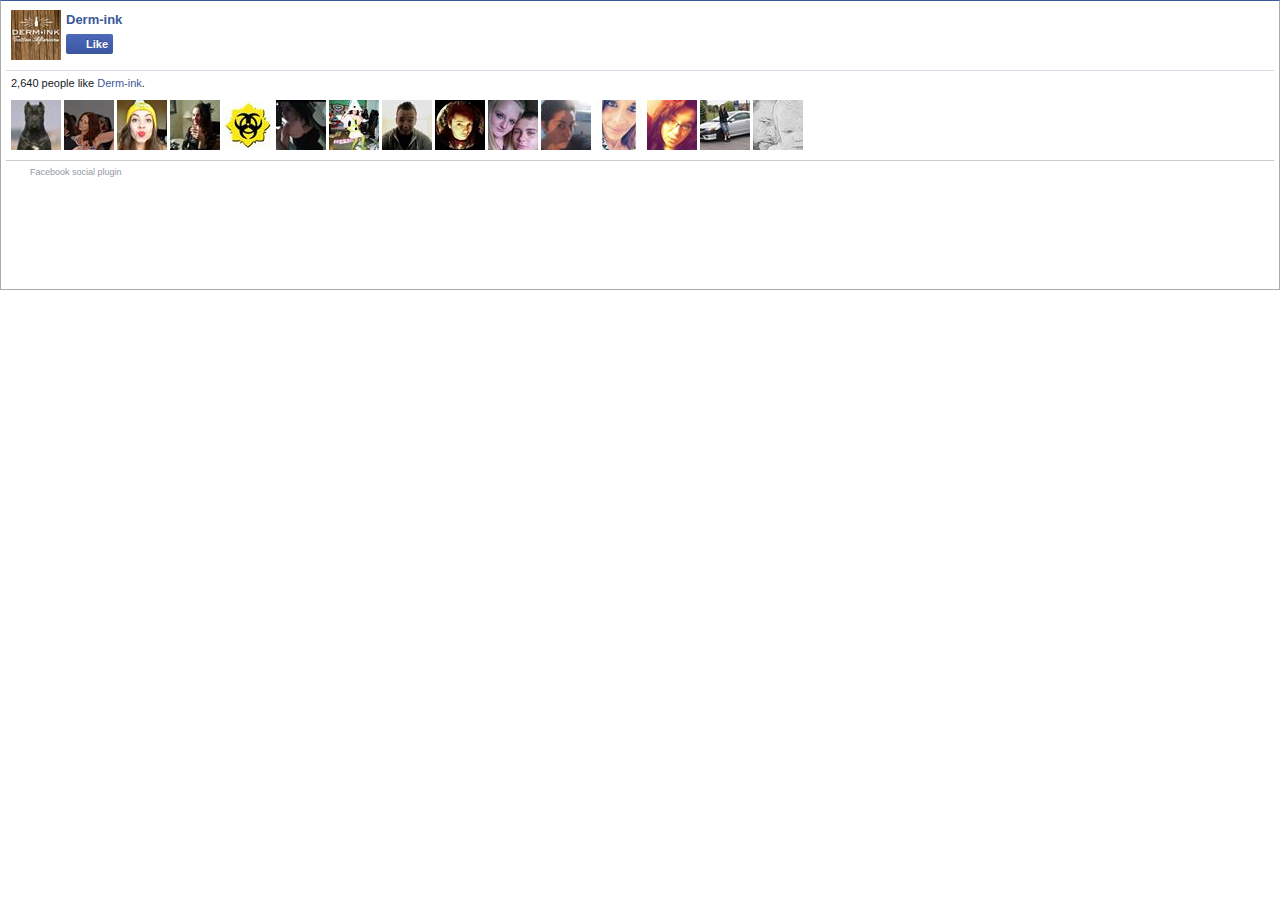
<file: img/photo_files/like_box.html>
<!DOCTYPE html>
<!-- saved from url=(0449)https://www.facebook.com/plugins/like_box.php?app_id=&channel=http%3A%2F%2Fstatic.ak.facebook.com%2Fconnect%2Fxd_arbiter%2F6Dg4oLkBbYq.js%3Fversion%3D41%23cb%3Df1b2335e4%26domain%3Dwww.derm-ink.com%26origin%3Dhttp%253A%252F%252Fwww.derm-ink.com%252Ff3677f597%26relation%3Dparent.parent&container_width=0&header=false&height=290&href=https%3A%2F%2Fwww.facebook.com%2Fderminktattooaftercare&locale=en_US&sdk=joey&show_faces=true&stream=false&width=300 -->
<html lang="en" id="facebook" class=""><head><meta http-equiv="Content-Type" content="text/html; charset=UTF-8"><meta charset="utf-8"><meta name="referrer" content="default" id="meta_referrer"><script></script><title>Facebook</title><style>.sp_Xh6WwcaLhck{background-image:url(https://fbstatic-a.akamaihd.net/rsrc.php/v2/yU/r/IUy_PIFwcVg.png);background-size:auto;background-repeat:no-repeat;display:inline-block;height:14px;width:14px}.sp_Xh6WwcaLhck.sx_4b3d93{background-position:0 -27px}.sp_Xh6WwcaLhck.sx_7d24bd{width:29px;height:26px;background-position:0 0}.sp_Xh6WwcaLhck.sx_206d27{background-position:-15px -27px}.sp_Xh6WwcaLhck.sx_e906fe{background-position:0 -42px}.sp_Xh6WwcaLhck.sx_59c339{background-position:-15px -42px}.sp_Xh6WwcaLhck.sx_348303{background-position:0 -57px}.sp_Xh6WwcaLhck.sx_26850a{width:12px;height:12px;background-position:-15px -57px}body.plugin{background:transparent;overflow:hidden;-webkit-text-size-adjust:none}body{background:#fff;color:#141823;line-height:1.28;margin:0;padding:0;text-align:left;direction:ltr;unicode-bidi:embed}body,button,input,label,select,td,textarea{font-family:'lucida grande',tahoma,verdana,arial,sans-serif;font-size:11px}h1,h2,h3,h4,h5,h6{font-size:13px;color:#141823;margin:0;padding:0}h1{font-size:14px}h4,h5,h6{font-size:11px}p{margin:1em 0}a{color:#3b5998;cursor:pointer;text-decoration:none}button{margin:0}a:hover{text-decoration:underline}img{border:0}td,td.label{text-align:left}dd{color:#000}dt{color:#777}ul{list-style-type:none;margin:0;padding:0}abbr{border-bottom:none}hr{background:#d9d9d9;border-width:0;color:#d9d9d9;height:1px}.clearfix:after{clear:both;content:".";display:block;font-size:0;height:0;line-height:0;visibility:hidden}.clearfix{zoom:1}.datawrap{word-wrap:break-word}.word_break{display:inline-block}.ellipsis{overflow:hidden;text-overflow:ellipsis;white-space:nowrap}.aero{opacity:.5}.column{float:left}.center{margin-left:auto;margin-right:auto}#facebook .hidden_elem{display:none !important}#facebook .invisible_elem{visibility:hidden}#facebook .accessible_elem{clip:rect(1px 1px 1px 1px);clip:rect(1px, 1px, 1px, 1px);height:1px;overflow:hidden;position:absolute;width:1px}.direction_ltr{direction:ltr}.direction_rtl{direction:rtl}.text_align_ltr{text-align:left}.text_align_rtl{text-align:right}.pluginFontArial,.pluginFontArial button,.pluginFontArial input,.pluginFontArial label,.pluginFontArial select,.pluginFontArial td,.pluginFontArial textarea{font-family:Arial, sans-serif}.pluginFontLucida,.pluginFontLucida button,.pluginFontLucida input,.pluginFontLucida label,.pluginFontLucida select,.pluginFontLucida td,.pluginFontLucida textarea{font-family:Lucida Grande, sans-serif}.pluginFontSegoe,.pluginFontSegoe button,.pluginFontSegoe input,.pluginFontSegoe label,.pluginFontSegoe select,.pluginFontSegoe td,.pluginFontSegoe textarea{font-family:Segoe UI, sans-serif}.pluginFontTahoma,.pluginFontTahoma button,.pluginFontTahoma input,.pluginFontTahoma label,.pluginFontTahoma select,.pluginFontTahoma td,.pluginFontTahoma textarea{font-family:Tahoma, sans-serif}.pluginFontTrebuchet,.pluginFontTrebuchet button,.pluginFontTrebuchet input,.pluginFontTrebuchet label,.pluginFontTrebuchet select,.pluginFontTrebuchet td,.pluginFontTrebuchet textarea{font-family:Trebuchet MS, sans-serif}.pluginFontVerdana,.pluginFontVerdana button,.pluginFontVerdana input,.pluginFontVerdana label,.pluginFontVerdana select,.pluginFontVerdana td,.pluginFontVerdana textarea{font-family:Verdana, sans-serif}.pluginFontHelvetica,.pluginFontHelvetica button,.pluginFontHelvetica input,.pluginFontHelvetica label,.pluginFontHelvetica select,.pluginFontHelvetica td,.pluginFontHelvetica textarea{font-family:'helvetica neue', helvetica, arial, 'lucida grande', sans-serif}._4s7c{border:1px solid #aaa;border-top-color:#3b5998}._8u{margin-top:1px}._8o,._8o .img{display:block}._8r{margin-right:5px;margin-top:-1px}._8s{margin-right:8px}._8t{margin-right:10px}._42ef{overflow:hidden}.lfloat{float:left}.rfloat{float:right}._ohe{float:left}._ohf{float:right}.pas{padding:5px}.pam{padding:10px}.pal{padding:20px}.pts{padding-top:5px}.ptm{padding-top:10px}.ptl{padding-top:20px}.prs{padding-right:5px}.prm{padding-right:10px}.prl{padding-right:20px}.pbs{padding-bottom:5px}.pbm{padding-bottom:10px}.pbl{padding-bottom:20px}.pls{padding-left:5px}.plm{padding-left:10px}.pll{padding-left:20px}.phs{padding-left:5px;padding-right:5px}.phm{padding-left:10px;padding-right:10px}.phl{padding-left:20px;padding-right:20px}.pvs{padding-top:5px;padding-bottom:5px}.pvm{padding-top:10px;padding-bottom:10px}.pvl{padding-top:20px;padding-bottom:20px}.mas{margin:5px}.mam{margin:10px}.mal{margin:20px}.mts{margin-top:5px}.mtm{margin-top:10px}.mtl{margin-top:20px}.mrs{margin-right:5px}.mrm{margin-right:10px}.mrl{margin-right:20px}.mbs{margin-bottom:5px}.mbm{margin-bottom:10px}.mbl{margin-bottom:20px}.mls{margin-left:5px}.mlm{margin-left:10px}.mll{margin-left:20px}.mhs{margin-left:5px;margin-right:5px}.mhm{margin-left:10px;margin-right:10px}.mhl{margin-left:20px;margin-right:20px}.mvs{margin-top:5px;margin-bottom:5px}.mvm{margin-top:10px;margin-bottom:10px}.mvl{margin-top:20px;margin-bottom:20px}._51mz{border:0;border-collapse:collapse;border-spacing:0}._5f0n{table-layout:fixed;width:100%}.uiGrid .vTop{vertical-align:top}.uiGrid .vMid{vertical-align:middle}.uiGrid .vBot{vertical-align:bottom}.uiGrid .hLeft{text-align:left}.uiGrid .hCent{text-align:center}.uiGrid .hRght{text-align:right}._51mx:first-child>._51m-{padding-top:0}._51mx:last-child>._51m-{padding-bottom:0}._51mz ._51mw{padding-right:0}._51mz ._51m-:first-child{padding-left:0}.fss{font-size:9px}.fsm{font-size:11px}.fsl{font-size:13px}.fsxl{font-size:16px}.fsxxl{font-size:18px}.fwn{font-weight:normal}.fwb{font-weight:bold}.fcb{color:#333}.fcg{color:#7f7f7f}.fcw{color:#fff}.pluginErrorLink{color:#f03d25}form{margin:0;padding:0}label{cursor:pointer;color:#666;font-weight:bold;vertical-align:middle}label input{font-weight:normal}textarea,.inputtext,.inputpassword{border:1px solid #bdc7d8;margin:0;padding:3px;-webkit-appearance:none;-webkit-border-radius:0}textarea{max-width:100%}select{border:1px solid #bdc7d8;padding:2px}.inputtext,.inputpassword{padding-bottom:4px}.inputtext:invalid,.inputpassword:invalid{-webkit-box-shadow:none}.inputradio{padding:0;margin:0 5px 0 0;vertical-align:middle}.inputcheckbox{border:0;vertical-align:middle}.inputbutton,.inputsubmit{border-style:solid;border-width:1px;border-color:#dcdee3 #0e1f5b #0e1f5b #d9dfea;background-color:#3b5998;color:#fff;padding:2px 15px 3px 15px;text-align:center}.inputsubmit_disabled{background-color:#999;border-bottom:1px solid #000;border-right:1px solid #666;color:#fff}.inputaux{background:#e9eaed;border-color:#e9eaed #666 #666 #e7e7e7;color:#000}.inputaux_disabled{color:#999}.inputsearch{background:#ffffff url(https://fbstatic-a.akamaihd.net/rsrc.php/v2/yL/r/unHwF9CkMyM.png) no-repeat left 4px;padding-left:17px}.pluginButtonSpacer{padding-left:4px}.pluginButton{background:#4c69ba;background:-webkit-gradient(linear, center top, center bottom, from(#4c69ba), to(#3b55a0));background:-webkit-linear-gradient(#4c69ba, #3b55a0);border:none;-webkit-border-radius:2px;color:#fff;cursor:pointer;font-weight:bold;height:20px;line-height:20px;padding:0;text-shadow:0 -1px 0 #354c8c;white-space:nowrap}.pluginButtonLight{background:-webkit-gradient(linear, center top, center bottom, from(#0084ff), to(#006fff));background:-webkit-linear-gradient(#0084ff, #006fff);text-shadow:0 -1px 0 #005ecf}.pluginButtonInline{display:inline-block}.pluginButtonX{cursor:default}.pluginButton button{background:transparent;border:0;color:inherit;cursor:pointer;font:inherit;font-weight:bold;margin:-1px;outline:none;padding:0;text-shadow:0 -1px 0 #354c8c}.pluginButtonIcon{height:14px;left:0;margin:0 4px 0 4px;position:relative;top:3px;vertical-align:top;width:14px}.pluginButtonImage{display:inline-block}.pluginButtonContainer{-webkit-font-smoothing:antialiased}.pluginButtonIconPlaceholder{display:block;height:14px;width:7px}.pluginButton .pluginButtonLabel{padding:0 5px 0 0;position:relative;vertical-align:top}.android .pluginButton .pluginButtonLabel{top:1px}.pluginButton:hover{background:#5b7bd5;background:-webkit-gradient(linear, center top, center bottom, from(#5b7bd5), to(#4864b1));background:-webkit-linear-gradient(#5b7bd5, #4864b1);border-color:#5874c3 #4961a8 #41599f;-webkit-box-shadow:inset 0 0 1px #607fd6}.pluginButtonLight:hover{background:-webkit-gradient(linear, center top, center bottom, from(#009bff), to(#0084ff));background:-webkit-linear-gradient(#009bff, #0084ff);-webkit-box-shadow:inset 0 0 1px #006fff}.pluginButtonPressed,.pluginButtonPressed:hover{background:#355089;background:-webkit-gradient(linear, center top, center bottom, from(#415ca9), to(#4c69ba));background:-webkit-linear-gradient(#415ca9, #4c69ba);border-color:#385490 #ddd #374f92;-webkit-box-shadow:inset 0 0 1px #3e58a3;opacity:.7}.pluginButtonPressedLight,.pluginButtonPressedLight:hover{background:-webkit-gradient(linear, center top, center bottom, from(#006fff), to(#0084ff));background:-webkit-linear-gradient(#006fff, #0084ff)}.pluginButtonErrorLink{color:#a00;font-weight:bold}.pluginButtonX .pluginButtonXOff,.pluginButtonX button:hover .pluginButtonXOn,.pluginButtonX button:focus .pluginButtonXOn{display:inline-block}.pluginButtonX .pluginButtonXOn,.pluginButtonX button:hover .pluginButtonXOff,.pluginButtonX button:focus .pluginButtonXOff{display:none}.pluginButton .pluginButtonThrobber,form.async_saving .pluginButtonIconWithThrobber{display:none}form.async_saving .pluginButtonThrobber{display:inline-block;margin-top:2px;margin-bottom:1px;max-width:14px}.sp_plugin-button{background-image:url(https://fbstatic-a.akamaihd.net/rsrc.php/v2/y1/r/LVx-xkvaJ0b.png);background-size:auto;background-repeat:no-repeat;display:inline-block;height:14px;width:14px}.sp_plugin-button.sx_plugin-button_favblue{background-position:0 -42px}.sp_plugin-button.sx_plugin-button_chblue{background-position:0 -27px}.sp_plugin-button.sx_plugin-button_xblue{background-position:-15px -27px}.sp_plugin-button.sx_plugin-button_thumb{width:13px;height:13px;background-position:-15px -57px}.sp_plugin-button.sx_plugin-button_bigthumb{width:29px;height:26px;background-position:0 0}.sp_plugin-button.sx_plugin-button_fav{background-position:-15px -42px}.sp_plugin-button.sx_plugin-button_favgrey{background-position:0 -57px}i.img{-ms-high-contrast-adjust:none;_overflow:hidden}i.img u{left:-999999px;position:absolute}.pluginBoxDivider{border-top:1px solid #d8dfea}.pluginBoxDividerGray{border-top-color:#ccc}._43q9 ._4cg3{margin-top:-2px}._43qc ._4cg3{margin-top:-1px}._43qf ._4cg3{margin-top:-3px}._43q9 ._43q7{margin:2px 2px 0 0}._43qc ._43q7{margin:1px 1px 0 0}._43qf ._43q7{margin:3px 3px 0 0}._43qm li:last-child{margin-right:0}._43q7 a{display:block;position:relative}._2rt_>div{vertical-align:bottom}._43q7 .img{vertical-align:bottom}._43qm .showAll{display:block}._43qm ._43qn{border-color:#758ab7;border-width:1px 0 0;padding:3px}._43q9 ._43qn{line-height:18px;margin:2px 2px 0 0}._43qc ._43qn{line-height:24px;margin:1px 1px 0 0}._43qf ._43qn{line-height:44px;margin:3px 3px 0 0}._4ki>li{border-width:0 0 0 1px;display:inline-block}._4kg>li{border-width:1px 0 0 0}._509->li{vertical-align:top}._509_>li{vertical-align:middle}._50a0>li{vertical-align:bottom}.uiList>li:first-child{border-width:0}._4ks>li{border-color:#e9eaed;border-style:solid}._4kt>li{border-color:#ccc;border-style:solid}._4ku>li{border-color:#aaa;border-style:solid}._4of{color:#3b5998;list-style-type:square;margin-left:12px}._4ki._703>li{padding-left:20px;padding-right:20px}._4ki._704>li{padding-left:5px;padding-right:5px}._4ki._6-j>li{padding-left:10px;padding-right:10px}._4ki._6-i>li{padding-right:0}._4kg._704>li{padding-top:5px;padding-bottom:5px}._4kg._6-j>li{padding-top:10px;padding-bottom:10px}._4kg._703>li{padding-top:20px;padding-bottom:20px}._4kg._6-i>li{padding-bottom:0}._4kg._6-h>li:first-child{padding-top:0}._4kg._6-h>li:last-child{padding-bottom:0}._4ki._6-h>li:first-child{padding-left:0}._4ki._6-h>li:last-child{padding-right:0}._rv{height:100px;width:100px}._rw{height:50px;width:50px}._s0:only-child{display:block}._54rv{height:16px;width:16px}._54ru{height:32px;width:32px}._54rt{height:48px;width:48px}._54rs{height:56px;width:56px}._ry{height:24px;width:24px}a.uiLinkLightBlue{color:#6d84b4}a.uiLinkSubtle{color:#9197a3}a.uiLinkDark{color:#141823}._5f0v{outline:none}._3oxt{outline:1px dotted #3b5998;outline-color:invert}.webkit ._3oxt{outline:5px auto #5b9dd9}.win.webkit ._3oxt{outline-color:#e59700}._3sod{background-color:#e9eaed;border:1px solid #9daccb;-webkit-border-radius:3px;font-size:11px;margin-top:3px;opacity:0;position:relative;top:-30px;-webkit-transition:top .2s ease-in-out, opacity .3s ease-in-out}._5p3y ._3sod{font-size:12px}._5vb_ ._3sod,._6nw ._3sod{background-color:#fff;border:1px solid #ccc;-webkit-border-radius:4px;-webkit-box-shadow:0 0 4px rgba(0, 0, 0, .2);font-size:12px;margin-top:4px;-webkit-transition:top .2s ease-in-out, opacity .3s ease-in-out, -webkit-box-shadow .2s ease-in-out}._3soe{opacity:1;top:0}._3sof{display:none}._3sod:hover{background-color:#c4cde0}._5vb_ ._3sod:hover,._6nw ._3sod:hover{background-color:#fff;border:1px solid #bbb;-webkit-box-shadow:0 0 6px rgba(0, 0, 0, .4)}._3sod ._3sok{display:block;height:28px;margin-right:8px;width:28px}._3sod ._3soi,._3sod ._3soi:hover{color:#333;text-decoration:none}._3sod ._3soj{padding:10px}._3sod ._3sol{word-wrap:break-word}._3sod ._3soc{float:right;margin:8px 8px 7px 7px}._3sod ._1x8t{height:16px;width:16px}._3sod ._3som{color:#777;margin-top:5px}.uiLayer{outline:none}._1f8a{display:inline;float:left}._1f8b{float:left}._42ft{cursor:pointer;display:inline-block;text-decoration:none;white-space:nowrap}._42ft:hover{text-decoration:none}._42ft+._42ft{margin-left:4px}._42fr,._42fs{cursor:default}.textMetrics{border:none;height:1px;overflow:hidden;padding:0;position:absolute;top:-9999999px}.textMetricsInline{white-space:pre}._32qa button{opacity:.4}._59ov{height:100%;height:910px;position:relative;top:-10px;width:100%}._5ti_{background-size:cover;-webkit-filter:blur(10px);height:100%;width:100%}._5tj2{height:900px}._2mm3 ._5a8u .uiBoxGray{background:#fff;margin:0;padding:12px}</style><script>window.ServerJSQueue=(function(){var a=[],b,c;return {add:function(d){if(!b){a.push(d);}else typeof d==='function'?d():b.handle(d);},run:function(){if(!window.require)return;var d;c=window.require('ServerJSDefine');for(d=0;d<a.length;d++)if(a[d].define&&typeof a[d]!=='function'){c.handleDefines(a[d].define);delete a[d].define;}b=new (window.require('ServerJS'))();for(d=0;d<a.length;d++)typeof a[d]==='function'?a[d]():b.handle(a[d]);}};}());document.write=function(){};window.onloadRegister_DEPRECATED=function(){};window.onafterloadRegister_DEPRECATED=function(){};window.ServerJSAsyncLoader=(function(){var a=false,b=false,c={loaded:1,complete:1},d=function(){},e=document,f=false,g=false;function h(){if(e.readyState in c){e.detachEvent('onreadystatechange',h);d('t_domcontent');}}function i(){if(!g&&window._cavalry&&a&&b){d('t_layout');d('t_onload');d('t_paint');_cavalry.send();g=true;}}function j(){if(!f&&b){f=true;ServerJSQueue.run();}}function k(o,p){if('onreadystatechange' in o){o.onreadystatechange=function(){if(o.readyState in c){o.onreadystatechange=null;p();}};}else if(o.addEventListener){var q=function(){p();o.removeEventListener('load',q,false);};o.addEventListener('load',q,false);}}function l(o){var p=e.createElement("script");if(p.readyState&&p.readyState==="uninitialized"){k(p,function(){b=true;i();});p.src=o;return true;}else if(typeof XMLHttpRequest!=='undefined'){var q=new XMLHttpRequest();if("withCredentials" in q){q.onloadend=function(){b=true;i();};q.open("GET",o,true);q.send(null);return true;}}}function m(){e.onkeydown=e.onmouseover=e.onclick=onfocus=null;ServerJSAsyncLoader.execute();}function n(){if(e.body.offsetWidth===0||e.body.offsetHeight===0)m();}if(window._cavalry){d=function(o){_cavalry.log(o);};if(window.addEventListener){window.addEventListener('DOMContentLoaded',function(){d('t_domcontent');},false);}else if(e.attachEvent)e.attachEvent('onreadystatechange',h);}window.onload=function(){a=true;j();i();};return {ondemandjs:null,run:function(o){this.file=o;this.execute();},load:function(o){this.file=o;if(!l(o)){this.run(o);return;}window.onload=function(){a=true;i();n();};e.onkeydown=e.onmouseover=e.onclick=onfocus=m;},execute:function(o){var p=e.createElement('script');p.src=ServerJSAsyncLoader.file;p.async=true;k(p,function(){b=true;j();o&&o();i();});e.getElementsByTagName('head')[0].appendChild(p);},wakeUp:function(o,p,q){function r(){window.require("Arbiter").inform(o,p,q);}if(f){r();}else this.execute(r);}};})();ServerJSAsyncLoader.run("https:\/\/fbstatic-a.akamaihd.net\/rsrc.php\/v2\/yf\/r\/G_AepnOJK7m.js");</script><script src="G_AepnOJK7m.js" async=""></script><script>ServerJSQueue.add({"require":[["markJSEnabled"],["lowerDomain"]]});</script></head><body dir="ltr" class="plugin webkit chrome win x1 Locale_en_US"><div class="_li"><div class="pluginSkinLight pluginFontHelvetica"><div class="_4s7c" style="height: 288px"><div class="clearfix pam"><a class="_8o _8r lfloat _ohe" href="https://www.facebook.com/derminktattooaftercare" data-gt="{&quot;entity_id&quot;:&quot;409305119111096&quot;,&quot;entity_path&quot;:&quot;\/plugins\/like_box.php&quot;}" tabindex="-1" aria-hidden="true" target="_blank"><img class="_s0 _rw img" src="11038733_907216359319967_6256640739844933876_n.jpg" alt=""></a><div class="_8u _42ef"><table class="uiGrid _51mz" cellspacing="0" cellpadding="0"><tbody><tr class="_51mx"><td class="_51m- _51mw"><span class="fsl fwb"><a href="https://www.facebook.com/derminktattooaftercare" data-gt="{&quot;entity_id&quot;:&quot;409305119111096&quot;,&quot;entity_path&quot;:&quot;\/plugins\/like_box.php&quot;}" target="_blank">Derm-ink</a></span></td></tr><tr class="_51mx"><td class="_51m- _51mw"><div class="pts"><table class="uiGrid _51mz" cellspacing="0" cellpadding="0"><tbody><tr class="_51mx"><td class="_51m-"><div><form rel="async" ajaxify="/plugins/likebox/connect" method="post" action="https://www.facebook.com/plugins/likebox/connect" onsubmit="return window.Event &amp;&amp; Event.__inlineSubmit &amp;&amp; Event.__inlineSubmit(this,event)" id="u_0_0"><input type="hidden" name="lsd" value="AVrf6KgS" autocomplete="off"><input type="hidden" autocomplete="off" name="href" value="https://facebook.com/derminktattooaftercare"><input type="hidden" autocomplete="off" name="nobootload"><input type="hidden" autocomplete="off" name="iframe_referer" value="http://www.derm-ink.com/lil-wayne-tattoos/"><input type="hidden" autocomplete="off" name="r_ts" value="1427705854"><input type="hidden" autocomplete="off" name="ref"><input type="hidden" autocomplete="off" name="xfbml"><div class="pluginConnectButton"><div class="pluginButton pluginConnectButtonDisconnected" title=""><div><div class="pluginButtonContainer"><div class="pluginButtonImage"><button type="submit" title="Like"><i class="pluginButtonIcon img sp_plugin-button sx_plugin-button_favblue"></i></button></div><span class="pluginButtonLabel">Like</span></div></div></div><div class="pluginButton pluginButtonPressed pluginButtonX pluginConnectButtonConnected hidden_elem" title=""><div><div class="pluginButtonContainer"><div class="pluginButtonImage"><button type="submit" title="Like"><i class="pluginButtonIcon pluginButtonXOff img sp_plugin-button sx_plugin-button_chblue"></i><i class="pluginButtonIcon pluginButtonXOn img sp_plugin-button sx_plugin-button_xblue" title="Like"></i></button></div><span class="pluginButtonLabel">Like</span></div></div></div></div></form></div></td><td class="_51m- pls _51mw"><div><span class="hidden_elem" id="u_0_1">You like this.</span><span id="u_0_2"></span></div></td></tr></tbody></table></div></td></tr></tbody></table></div></div><div class="mhs pluginBoxDivider"></div><div class="pts plm"><span class="hidden_elem" id="u_0_3">You and 2,640 others like <a href="https://www.facebook.com/derminktattooaftercare" target="_blank">Derm-ink</a>.</span><span id="u_0_4">2,640 people like <a href="https://www.facebook.com/derminktattooaftercare" target="_blank">Derm-ink</a>.</span></div><div class="_43qm pluginFacepile _43qf"><ul class="uiList pam _4cg3 _509- _4ki" style="padding-right:7px"><li class="_43q7 pluginFacepileItem"><a class="link" title="Chipie Gtav Christiano" href="https://www.facebook.com/people/Chipie-Gtav-Christiano/100007691566224" data-jsid="anchor" target="_blank"><img class="_s0 _rw img" src="10959626_1550525651880472_4663728165203634110_n.jpg" alt="Chipie Gtav Christiano" data-jsid="img"></a></li><li class="_43q7 pluginFacepileItem"><span title="Bérangère Gipsy Dufeutrelle Barbe" class="link" data-jsid="anchor"><img class="_s0 _rw img" src="10501914_1010277105666969_8763145544192512912_n.jpg" alt="Bérangère Gipsy Dufeutrelle Barbe" data-jsid="img"></span></li><li class="_43q7 pluginFacepileItem"><span title="Clémence Chauveau" class="link" data-jsid="anchor"><img class="_s0 _rw img" src="10968378_10204559847334876_6284089210936019484_n.jpg" alt="Clémence Chauveau" data-jsid="img"></span></li><li class="_43q7 pluginFacepileItem"><span title="Priscilla Kerplunk" class="link" data-jsid="anchor"><img class="_s0 _rw img" src="10494799_1511926409059515_5773682463255162148_n.jpg" alt="Priscilla Kerplunk" data-jsid="img"></span></li><li class="_43q7 pluginFacepileItem"><a class="link" title="Corsica Art-Tattoo" href="https://www.facebook.com/corsica.tattoo" data-jsid="anchor" target="_blank"><img class="_s0 _rw img" src="10427352_10203529131849055_7067038931478078248_n.jpg" alt="Corsica Art-Tattoo" data-jsid="img"></a></li><li class="_43q7 pluginFacepileItem"><a class="link" title="Adey Mariez" href="https://www.facebook.com/adey.mariez" data-jsid="anchor" target="_blank"><img class="_s0 _rw img" src="11081071_704963459612145_59776218365436115_n.jpg" alt="Adey Mariez" data-jsid="img"></a></li><li class="_43q7 pluginFacepileItem"><a class="link" title="陳怡均" href="https://www.facebook.com/people/%E9%99%B3%E6%80%A1%E5%9D%87/100000719164943" data-jsid="anchor" target="_blank"><img class="_s0 _rw img" src="10350350_850122175021747_3130703184821990357_n.jpg" alt="陳怡均" data-jsid="img"></a></li><li class="_43q7 pluginFacepileItem"><span title="To Léo" class="link" data-jsid="anchor"><img class="_s0 _rw img" src="11095359_1567182180238076_2053865964936858406_n.jpg" alt="To Léo" data-jsid="img"></span></li><li class="_43q7 pluginFacepileItem"><span title="Thomas Briset" class="link" data-jsid="anchor"><img class="_s0 _rw img" src="1422396_10205519081646682_1802751604641152027_n.jpg" alt="Thomas Briset" data-jsid="img"></span></li><li class="_43q7 pluginFacepileItem"><a class="link" title="Eian Yeager" href="https://www.facebook.com/eian.yeager" data-jsid="anchor" target="_blank"><img class="_s0 _rw img" src="10428091_669356143168458_715105954680534868_n.jpg" alt="Eian Yeager" data-jsid="img"></a></li><li class="_43q7 pluginFacepileItem"><a class="link" title="Richer Gaëlle" href="https://www.facebook.com/richer.gaelle" data-jsid="anchor" target="_blank"><img class="_s0 _rw img" src="11034183_774648862643217_9150344525739795577_n.jpg" alt="Richer Gaëlle" data-jsid="img"></a></li><li class="_43q7 pluginFacepileItem"><span title="Deb Ora" class="link" data-jsid="anchor"><img class="_s0 _rw img" src="10906029_10153246974418760_5486459396061098300_n.jpg" alt="Deb Ora" data-jsid="img"></span></li><li class="_43q7 pluginFacepileItem"><a class="link" title="Sarah Believe" href="https://www.facebook.com/people/Sarah-Believe/100005982465789" data-jsid="anchor" target="_blank"><img class="_s0 _rw img" src="1551635_332459866963426_6835799247681647824_n.jpg" alt="Sarah Believe" data-jsid="img"></a></li><li class="_43q7 pluginFacepileItem"><span title="Medin Mustafic" class="link" data-jsid="anchor"><img class="_s0 _rw img" src="10378919_700474126734922_2955806009791399952_n.jpg" alt="Medin Mustafic" data-jsid="img"></span></li><li class="_43q7 pluginFacepileItem"><a class="link" title="Anastasia Xavier Jasinowski" href="https://www.facebook.com/people/Anastasia-Xavier-Jasinowski/100006909017220" data-jsid="anchor" target="_blank"><img class="_s0 _rw img" src="10930140_1569845416589077_610825934615215092_n.jpg" alt="Anastasia Xavier Jasinowski" data-jsid="img"></a></li></ul></div><div class="mhs pluginBoxDivider pluginBoxDividerGray"></div><div class="clearfix pvs phm"><a class="_8o _8r lfloat _ohe" target="_blank" href="https://www.facebook.com/help/?page=209089222464503" tabindex="-1" aria-hidden="true"><i class="img sp_plugin-button sx_plugin-button_fav"></i></a><div class="_8u _42ef"><div class="fss fwn fcg"><a class="uiLinkSubtle" target="_blank" href="https://www.facebook.com/help/?page=209089222464503">Facebook social plugin</a></div></div></div></div><script>(function(width, height, id, callback, origin, domain) { if(id){var e=document.getElementById(id);if(width!==-1){e.style.width=width+'px';}else{width=e.offsetWidth;if(window.getComputedStyle){var computed=getComputedStyle(e);if(computed)width=Math.ceil(parseFloat(computed.width))||e.offsetWidth;}}if(height===-1)height=e.offsetHeight;}var message='type=resize&cb='+callback+'&width='+width+'&height='+height;; document.domain='facebook.com';(function(){var a=window.opener||window.parent,b='fb_xdm_frame_'+location.protocol.replace(':','');function c(){try{a.frames[b].proxyMessage(message,origin);}catch(e){setTimeout(c,100);}}function d(){__fbNative.postMessage(message,origin);}if(window==top&&/FBAN\/\w+;/i.test(navigator.userAgent)){if(window.__fbNative&&__fbNative.postMessage){d();}else window.addEventListener('fbNativeReady',d);}else c();})();; })(300, 290, "", "f1b2335e4", "http:\/\/www.derm-ink.com", "www.derm-ink.com");</script></div></div><script>function envFlush(a){function b(c){for(var d in a)c[d]=a[d];}if(window.requireLazy){window.requireLazy(['Env'],b);}else{window.Env=window.Env||{};b(window.Env);}}envFlush({"ajaxpipe_token":"AXh2l-VSsHUYWO5G","no_cookies":1,"lhsh":"wAQFkkOAu"});</script><script>ServerJSQueue.add(function(){requireLazy(["Bootloader"], function(Bootloader) {Bootloader.enableBootload({"React":{"resources":[],"module":true},"ExceptionDialog":{"resources":[],"module":true},"AsyncDOM":{"resources":[],"module":true},"QuickSandSolver":{"resources":[],"module":true},"ConfirmationDialog":{"resources":[],"module":true},"Dialog":{"resources":[],"module":true},"AsyncDialog":{"resources":[],"module":true},"AsyncRequest":{"resources":[],"module":true},"DialogX":{"resources":[],"module":true},"XUIDialogTitle.react":{"resources":[],"module":true},"XUIDialogBody.react":{"resources":[],"module":true},"XUIDialogButton.react":{"resources":[],"module":true},"XUIDialogFooter.react":{"resources":[],"module":true},"XUIGrayText.react":{"resources":[],"module":true},"ErrorSignal":{"resources":[],"module":true},"PhotoSnowlift":{"resources":[],"module":true},"PhotoTagger":{"resources":[],"module":true},"Live":{"resources":[],"module":true},"PhotoTagApproval":{"resources":[],"module":true},"PhotoTags":{"resources":[],"module":true},"TagTokenizer":{"resources":[],"module":true},"css:fb-photos-snowlift-fullscreen-css":{"resources":[]},"PhotosButtonTooltips":{"resources":[],"module":true},"VideoRotate":{"resources":[],"module":true},"AsyncResponse":{"resources":[],"module":true},"PhotoInlineEditor":{"resources":[],"module":true},"Form":{"resources":[],"module":true},"SpotlightShareViewer":{"resources":[],"module":true},"Toggler":{"resources":[],"module":true},"Tooltip":{"resources":[],"module":true}});});});ServerJSQueue.add(function(){requireLazy(["ix"], function(ix) {ix.add({"arrow-right:white:small":{"sprited":true,"spriteMapCssClass":"sp_Xh6WwcaLhck","spriteCssClass":"sx_26850a"}});});});</script><script>ServerJSQueue.add({"instances":[["m_0_1",["PluginConnectButton","m_0_0"],[{"plugin":"likebox","pluginaction":null,"identifier":"https:\/\/facebook.com\/derminktattooaftercare","connected":false,"canpersonalize":false,"autosubmit":false,"form":{"__m":"m_0_0"},"buttontype":1}],1]],"elements":[["m_0_0","u_0_0",2],["m_0_3","u_0_1",2],["m_0_4","u_0_2",2],["m_0_5","u_0_3",2],["m_0_6","u_0_4",2],["m_0_2","u_0_0",2]],"define":[["BootloaderConfig",[],{},329],["CSSLoaderConfig",[],{"timeout":5000},619],["AsyncRequestConfig",[],{"retryOnNetworkError":"1"},328],["DTSGInitialData",[],{},258],["SiteData",[],{"revision":1664019,"tier":"","push_phase":"V3","pkg_cohort":"EXP1:DEFAULT","vip":"31.13.93.3"},317],["CoreWarningGK",[],{"forceWarning":false},725],["CurrentUserInitialData",[],{"USER_ID":"0","ACCOUNT_ID":"0"},270],["UserAgentData",[],{"browserArchitecture":"32","browserFullVersion":"41.0.2272.101","browserMinorVersion":0,"browserName":"Chrome","browserVersion":41,"deviceName":"Unknown","engineName":"WebKit","engineVersion":"537.36","platformArchitecture":"64","platformName":"Windows","platformVersion":"7","platformFullVersion":"7"},527],["CurrentCommunityInitialData",[],{},490],["ISB",[],{},330],["LSD",[],{"token":"AVrf6KgS"},323],["BanzaiConfig",[],{"EXPIRY":86400000,"MAX_SIZE":10000,"MAX_WAIT":150000,"RESTORE_WAIT":150000,"blacklist":["time_spent"],"gks":{"boosted_pagelikes":true,"boosted_posts":true,"boosted_website":true,"jslogger":true,"mercury_send_error_logging":true,"miny_compression":true,"pages_client_logging":true,"time_spent_bit_array":true,"useraction":true,"videos":true,"visibility_tracking":true,"vitals":true,"allow_userid_mismatch":true}},7],["FbtNumber",["IntlEnglishNumberType"],{"impl":{"__m":"IntlEnglishNumberType"}},605],["FbtLogger",[],{"logger":null},288],["FbtQTOverrides",[],{"overrides":{"1_fc9e5ed69606dfd03c1f3250e0ae569f":"ADDITIONAL PACKAGES","1_452b4d19f8b930f39a879fcac84ce90f":"CURRENT PACKAGE","1_e954abea12970bc8280ad2e0a0ed8059":"Current package:","1_165852c026de5a92c19aa100722294f2":"Continue with Current Package or Regular Rate","1_cc6247012c96beba161e79817f49ec9b":"You are leaving Facebook. Buy a data package from {carrier} and get more data to chat with friends, read articles and more.","1_9c0e991d114afb863d8eb9e2cefc0127":"You are leaving Internet.org. Buy a data package from {carrier} and get more data to chat with friends, read articles and more.","1_0cbcb2d1165ead7f5be2b3cdf7048031":"You are leaving Messenger. Buy a data package from {carrier} and get more data to chat with friends, read articles and more.","1_e0f7067ca9be01f00614e283938d57fd":"Buy a data package from {carrier} and get more data to watch videos, read articles and more.","1_48f2ba1e7ca3a18566e185de4b3b5015":"Get a Data Package"}},551],["SessionNameConfig",[],{"seed":"0AZK"},757],["TrackingConfig",[],{"domain":"https:\/\/pixel.facebook.com"},325],["ErrorSignalConfig",[],{"uri":"https:\/\/error.facebook.com\/common\/scribe_endpoint.php"},319],["InitialServerTime",[],{"serverTime":1427705854000},204],["UFIConstants",[],{"UFIActionType":{"COMMENT_LIKE":"fa-type:comment-like","COMMENT_SET_SPAM":"fa-type:mark-spam","DELETE_COMMENT":"fa-type:delete-comment","DISABLE_COMMENTS":"fa-type:disable-comments","LIVE_DELETE_COMMENT":"fa-type:live-delete-comment","LIKE_ACTION":"fa-type:like","SUBSCRIBE_ACTION":"fa-type:subscribe","REMOVE_PREVIEW":"fa-type:remove-preview","MARK_COMMENT_SPAM":"fa-type:mark-spam","CONFIRM_COMMENT_REMOVAL":"fa-type:confirm-remove","TRANSLATE_COMMENT":"fa-type:translate-comment","COMMENT_LIKECOUNT_UPDATE":"fa-type:comment-likecount-update","ADD_COMMENT_ACTION":"fa-type:add-comment"},"UFICommentOrderingMode":{"CHRONOLOGICAL":"chronological","RANKED_THREADED":"ranked_threaded","TOPLEVEL":"toplevel","RECENT_ACTIVITY":"recent_activity","FEATURED":"featured","FILTERED":"filtered"},"UFIFeedbackSourceType":{"PROFILE":0,"NEWS_FEED":1,"OBJECT":2,"MOBILE":3,"EMAIL":4,"PROFILE_APPROVAL":10,"TICKER":12,"NONE":13,"INTERN":14,"ADS":15,"EVENT_GOING_FLYOUT":16,"PHOTOS_SNOWLIFT":17,"PHOTOS_SNOWFLAKE":20,"USER_TIMELINE":21,"PAGE_TIMELINE":22,"SEARCH":23,"PAGE_TAB":24,"TIMELINE_COLLECTION":25,"TOPIC_CONVERSATION":26},"UFIPayloadSourceType":{"UNKNOWN":0,"INITIAL_SERVER":1,"LIVE_SEND":2,"USER_ACTION":3,"ENDPOINT_LIKE":10,"ENDPOINT_COMMENT_LIKE":11,"ENDPOINT_ADD_COMMENT":12,"ENDPOINT_EDIT_COMMENT":13,"ENDPOINT_DELETE_COMMENT":14,"ENDPOINT_COMMENT_SPAM":16,"ENDPOINT_REMOVE_PREVIEW":17,"ENDPOINT_ID_COMMENT_FETCH":18,"ENDPOINT_COMMENT_FETCH":19,"ENDPOINT_TRANSLATE_COMMENT":20,"ENDPOINT_BAN":21,"ENDPOINT_SUBSCRIBE":22,"ENDPOINT_COMMENT_LIKECOUNT_UPDATE":23,"ENDPOINT_DISABLE_COMMENTS":24,"ENDPOINT_ACTOR_CHANGE":25},"UFIStatus":{"DELETED":"status:deleted","SPAM":"status:spam","SPAM_DISPLAY":"status:spam-display","LIVE_DELETED":"status:live-deleted","FAILED_ADD":"status:failed-add","FAILED_EDIT":"status:failed-edit","PENDING_EDIT":"status:pending-edit"},"attachmentTruncationLength":80,"commentTruncationLength":420,"commentTruncationMaxLines":3,"commentTruncationPercent":0.6,"commentURLTruncationLength":60,"defaultPageSize":50,"infiniteScrollRangeForQANDAPermalinks":1000,"minCommentsForOrderingModeSelector":2,"unavailableCommentKey":"unavailable_comment_key"},240]],"require":[["UnverifiedXD","setChannelUrl",[],["http:\/\/static.ak.facebook.com\/connect\/xd_arbiter\/6Dg4oLkBbYq.js?version=41#cb=f1b2335e4&domain=www.derm-ink.com&origin=http\u00253A\u00252F\u00252Fwww.derm-ink.com\u00252Ff3677f597&relation=parent.parent"]],["PluginXDReady"],["Primer"],["PluginReturn","syncPlugins",[],[]],["m_0_1"],["PluginConnection","init",["m_0_3","m_0_4"],[[["https:\/\/facebook.com\/derminktattooaftercare",{"__m":"m_0_3"},"hidden_elem","platform\/plugins\/disconnect"],["https:\/\/facebook.com\/derminktattooaftercare",{"__m":"m_0_4"},"hidden_elem","platform\/plugins\/connect"]]]],["PluginConnection","init",["m_0_5","m_0_6"],[[["https:\/\/facebook.com\/derminktattooaftercare",{"__m":"m_0_5"},"hidden_elem","platform\/plugins\/disconnect"],["https:\/\/facebook.com\/derminktattooaftercare",{"__m":"m_0_6"},"hidden_elem","platform\/plugins\/connect"]]]],["Artillery"],["AsyncSignal"]]});</script></body></html>
</file>
<file: css/business-casual.css>
/*!
 * Start Bootstrap - Business Casual Bootstrap Theme (http://startbootstrap.com)
 * Code licensed under the Apache License v2.0.
 * For details, see http://www.apache.org/licenses/LICENSE-2.0.
 */

body {
    font-family: "Open Sans","Helvetica Neue",Helvetica,Arial,sans-serif;
    background: url('../img/bg2.jpg') no-repeat center center fixed;
    -webkit-background-size: cover;
    -moz-background-size: cover;
    background-size: cover;
    -o-background-size: cover;
}

h1,
h2,
h3,
h4,
h5,
h6 {
    text-transform: uppercase;
    font-family: "Josefin Slab","Helvetica Neue",Helvetica,Arial,sans-serif;
    font-weight: 700;
    letter-spacing: 1px;
}

#MainTitleScript{
    font-weight: 700 !important;
    color : black;
}

p {
    font-size: 1.2em;
    /*    avant 1.25*/
    line-height: 1.6;
    color: #000;
}

hr {
    max-width: 400px;
    border-color: #999999;
}

.brand,
.address-bar {
    display: none;
}

.navbar-brand {
    text-transform: uppercase;
    font-weight: 900;
    letter-spacing: 2px;
}

.navbar-nav {
    text-transform: uppercase;
    font-weight: 400;
    letter-spacing: 3px;
}

.img-full {
    min-width: 100%;
}

.brand-before,
.brand-name {
    text-transform: capitalize;
}

.brand-before {
    margin: 15px 0;
}

.brand-name {
    margin: 0;
    font-size: 4em;
}

.tagline-divider {
    margin: 15px auto 3px;
    max-width: 250px;
    border-color: #999999;
}

.box {
    margin-bottom: 20px;
    padding: 30px 15px;
    background: #fff;
    background: rgba(255,255,255,0.9);
}

.intro-text {
    text-transform: uppercase;
    font-size: 1.25em;
    font-weight: 400;
    letter-spacing: 1px;
}

.img-border {
    float: none;
    margin: 0 auto 0;
    border: #999999 solid 1px;
}

.img-left {
    float: none;
    margin: 0 auto 0;
}

footer {
    background: #fff;
    background: rgba(255,255,255,0.9);
}

footer p {
    margin: 0;
    padding: 50px 0;
}

@media screen and (min-width:768px) {
    .brand {
        display: inherit;
        margin: 0;
        padding: 30px 0 10px;
        text-align: center;
        text-shadow: 1px 1px 2px rgba(0,0,0,0.5);
        font-family: "Josefin Slab","Helvetica Neue",Helvetica,Arial,sans-serif;
        font-size: 5em;
        font-weight: 700;
        line-height: normal;
        color: #fff;
    }

    .top-divider {
        margin-top: 0;
    }

    .img-left {
        float: left;
        margin-right: 25px;
    }

    .address-bar {
        display: inherit;
        margin: 0;
        padding: 0 0 40px;
        text-align: center;
        text-shadow: 1px 1px 2px rgba(0,0,0,0.5);
        text-transform: uppercase;
        font-size: 1.25em;
        font-weight: 400;
        letter-spacing: 3px;
        color: #fff;
    }

    .navbar {
        border-radius: 0;
    }

    .navbar-header {
        display: none;
    }

    .navbar {
        min-height: 0;
    }

    .navbar-default {
        border: none;
        background: #fff;
        background: rgba(255,255,255,0.9);
    }

    .nav>li>a {
        padding: 35px;
    }

    .navbar-nav>li>a {
        line-height: normal;
    }

    .navbar-nav {
        display: table;
        float: none;
        margin: 0 auto;
        table-layout: fixed;
        font-size: 1.25em;
    }
}

@media screen and (min-width:1200px) {
    .box:after {
        content: '';
        display: table;
        clear: both;
    }
}
</file>
